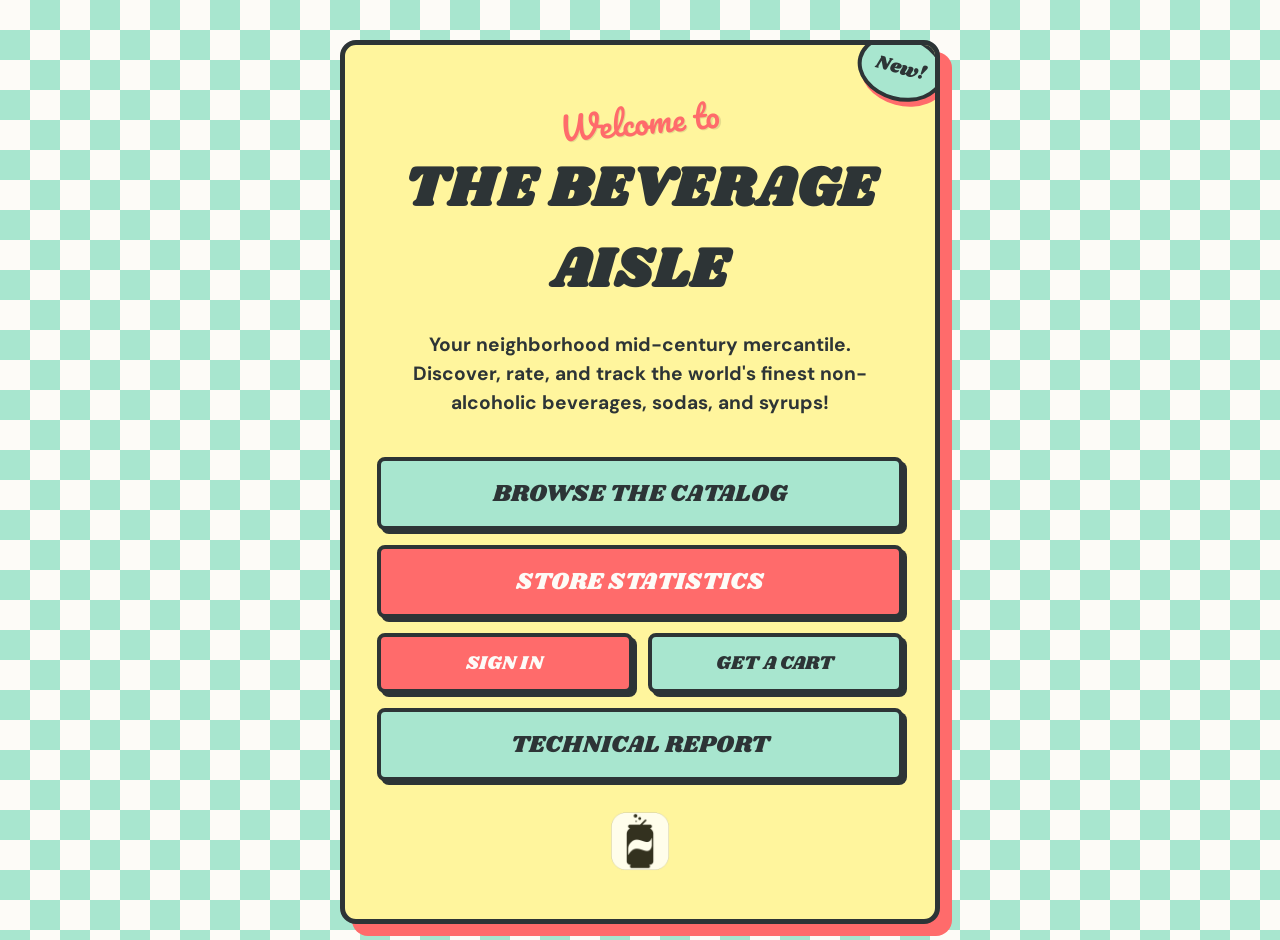
<file: index.html>
<!doctype html>
<html lang="en">
<head>
    <meta charset="UTF-8">
    <meta content="width=device-width, initial-scale=1.0" name="viewport">
    <title>The Beverage Aisle</title>
    <link href="humans.txt" rel="author">
    <link href="./public/css/base.css" rel="stylesheet">
    <link href="./public/css/style.css" rel="stylesheet">
    <link href="./public/images/icon1.png" rel="icon" type="image/x-icon">
</head>

<body class="retro-theme">

<main class="hero-container">
    <div class="retro-badge">New!</div>

    <div class="header-group">
        <div class="script-accent hero-welcome-text">Welcome to</div>
        <h1 class="store-title hero-main-title">The Beverage Aisle</h1>
    </div>

    <p class="hero-description">
        Your neighborhood mid-century mercantile. Discover, rate, and track the world's finest non-alcoholic beverages,
        sodas, and syrups!
    </p>

    <nav class="nav-grid">
        <a class="retro-btn primary-action" href="./public/pages/sodalist.html">Browse the Catalog</a>
        <a class="retro-btn primary-action bg-red" href="./public/pages/stats.html">Store Statistics</a>

        <a class="retro-btn guest-only" href="./public/pages/login.html">Sign In</a>
        <a class="retro-btn guest-only cart-btn" href="./public/pages/register.html">Get a Cart</a>

        <a class="retro-btn auth-only hidden" href="./public/pages/lists.html">My Lists</a>
        <a class="retro-btn auth-only hidden" href="./public/pages/profile.html" id="profileBtn">My Profile</a>
        <a class="retro-btn auth-only hidden" href="./public/pages/admin.html" id="adminBtn">Admin Panel</a>

        <a class="retro-btn primary-action" href="./report.html" target="_blank">Technical Report</a>
    </nav>

    <img alt="Soda Can" src="./public/images/icon1.png" class="hero-icon">
</main>

<script>
    document.addEventListener('DOMContentLoaded', () => {
        const token = localStorage.getItem('auth_token');
        const guestElements = document.querySelectorAll('.guest-only');
        const authElements = document.querySelectorAll('.auth-only');
        const adminBtn = document.getElementById('adminBtn');

        if (token) {
            // User is logged in: Hide guest stuff, show auth stuff
            guestElements.forEach(el => el.classList.add('hidden'));
            authElements.forEach(el => el.classList.remove('hidden'));

            // Check if they are an admin to show the admin panel button
            fetch('/api/users/me', {
                headers: {'Authorization': 'Bearer ' + token}
            })
                .then(res => res.json())
                .then(data => {
                    if (!data.success || data.data.user.role !== 'admin') {
                        adminBtn.classList.add('hidden'); // Hide if not admin
                    } else {
                        // If they ARE an admin, make the admin button span full width to fix grid gaps
                        adminBtn.style.gridColumn = '1 / -1';
                    }
                })
                .catch(() => {
                    // If the token is invalid/expired, quietly log them out
                    localStorage.removeItem('auth_token');
                    window.location.reload();
                });
        }
    });
</script>
</body>
</html>
</file>
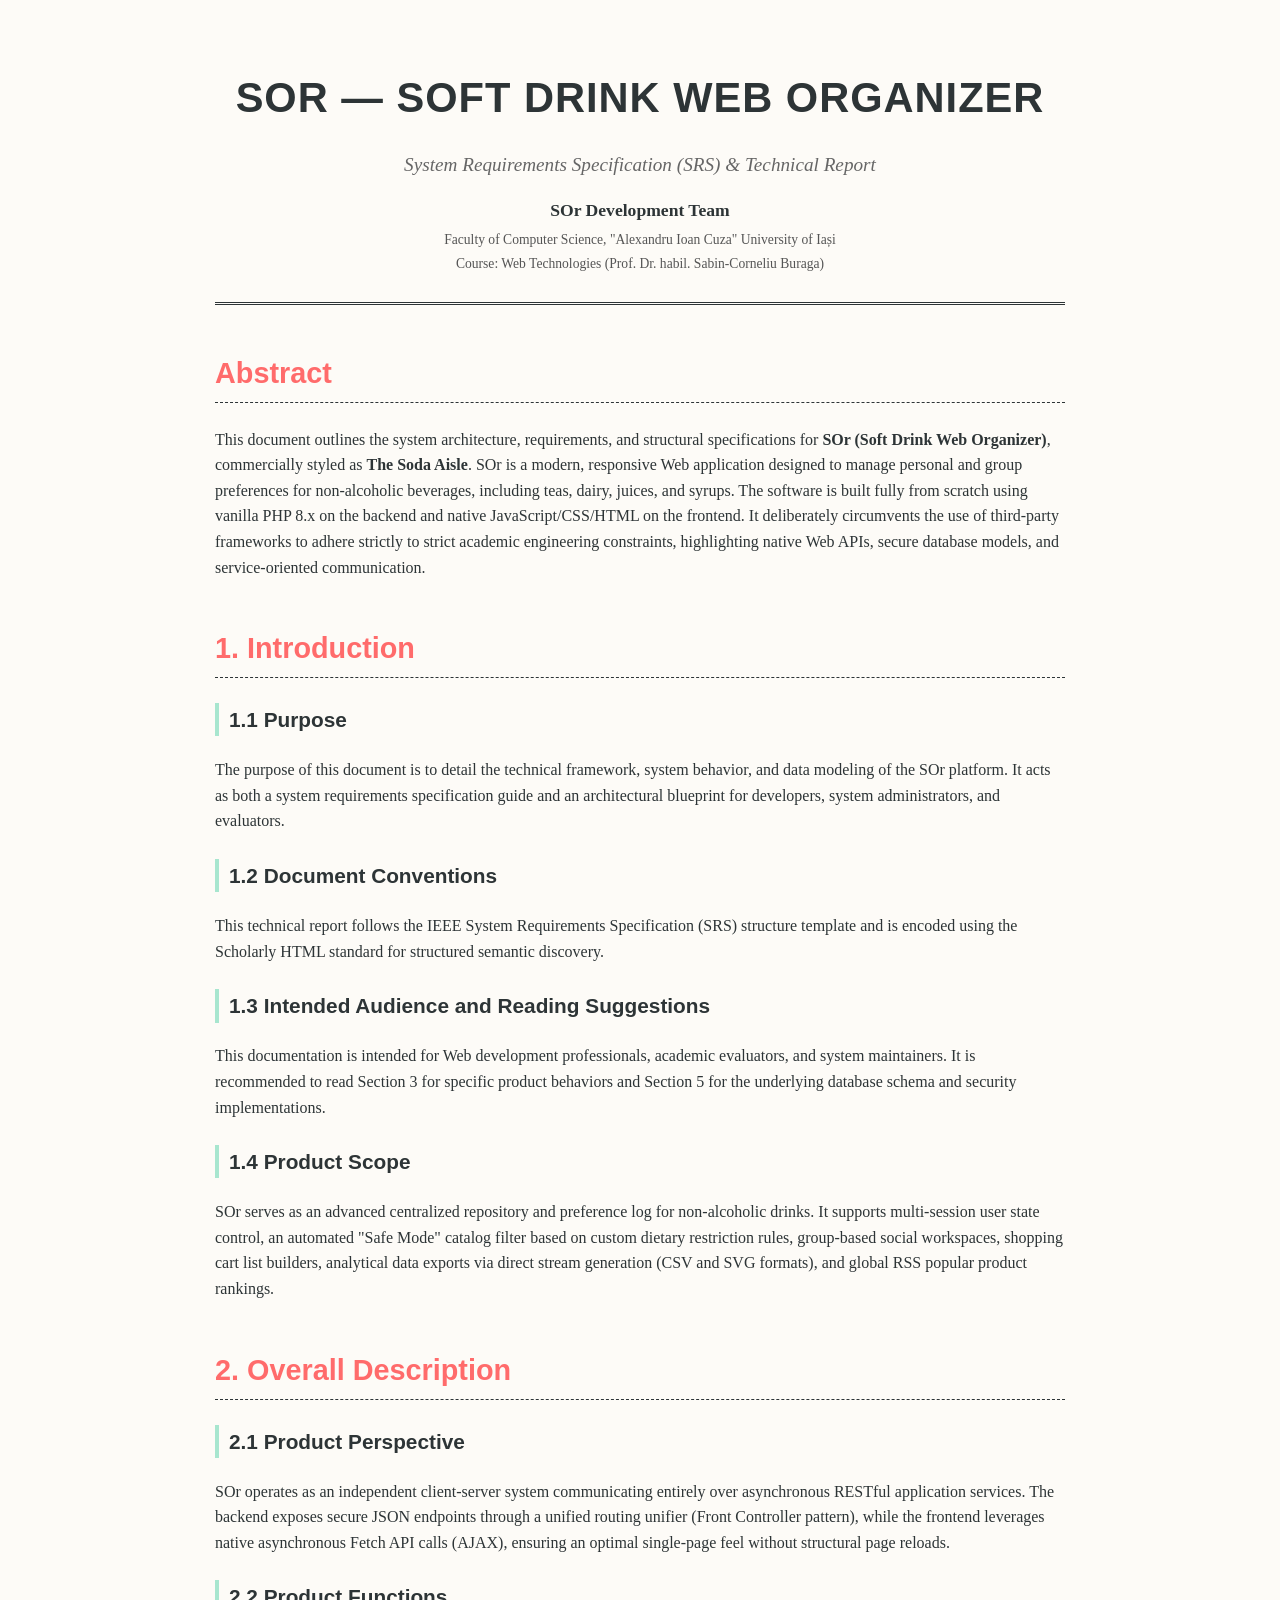
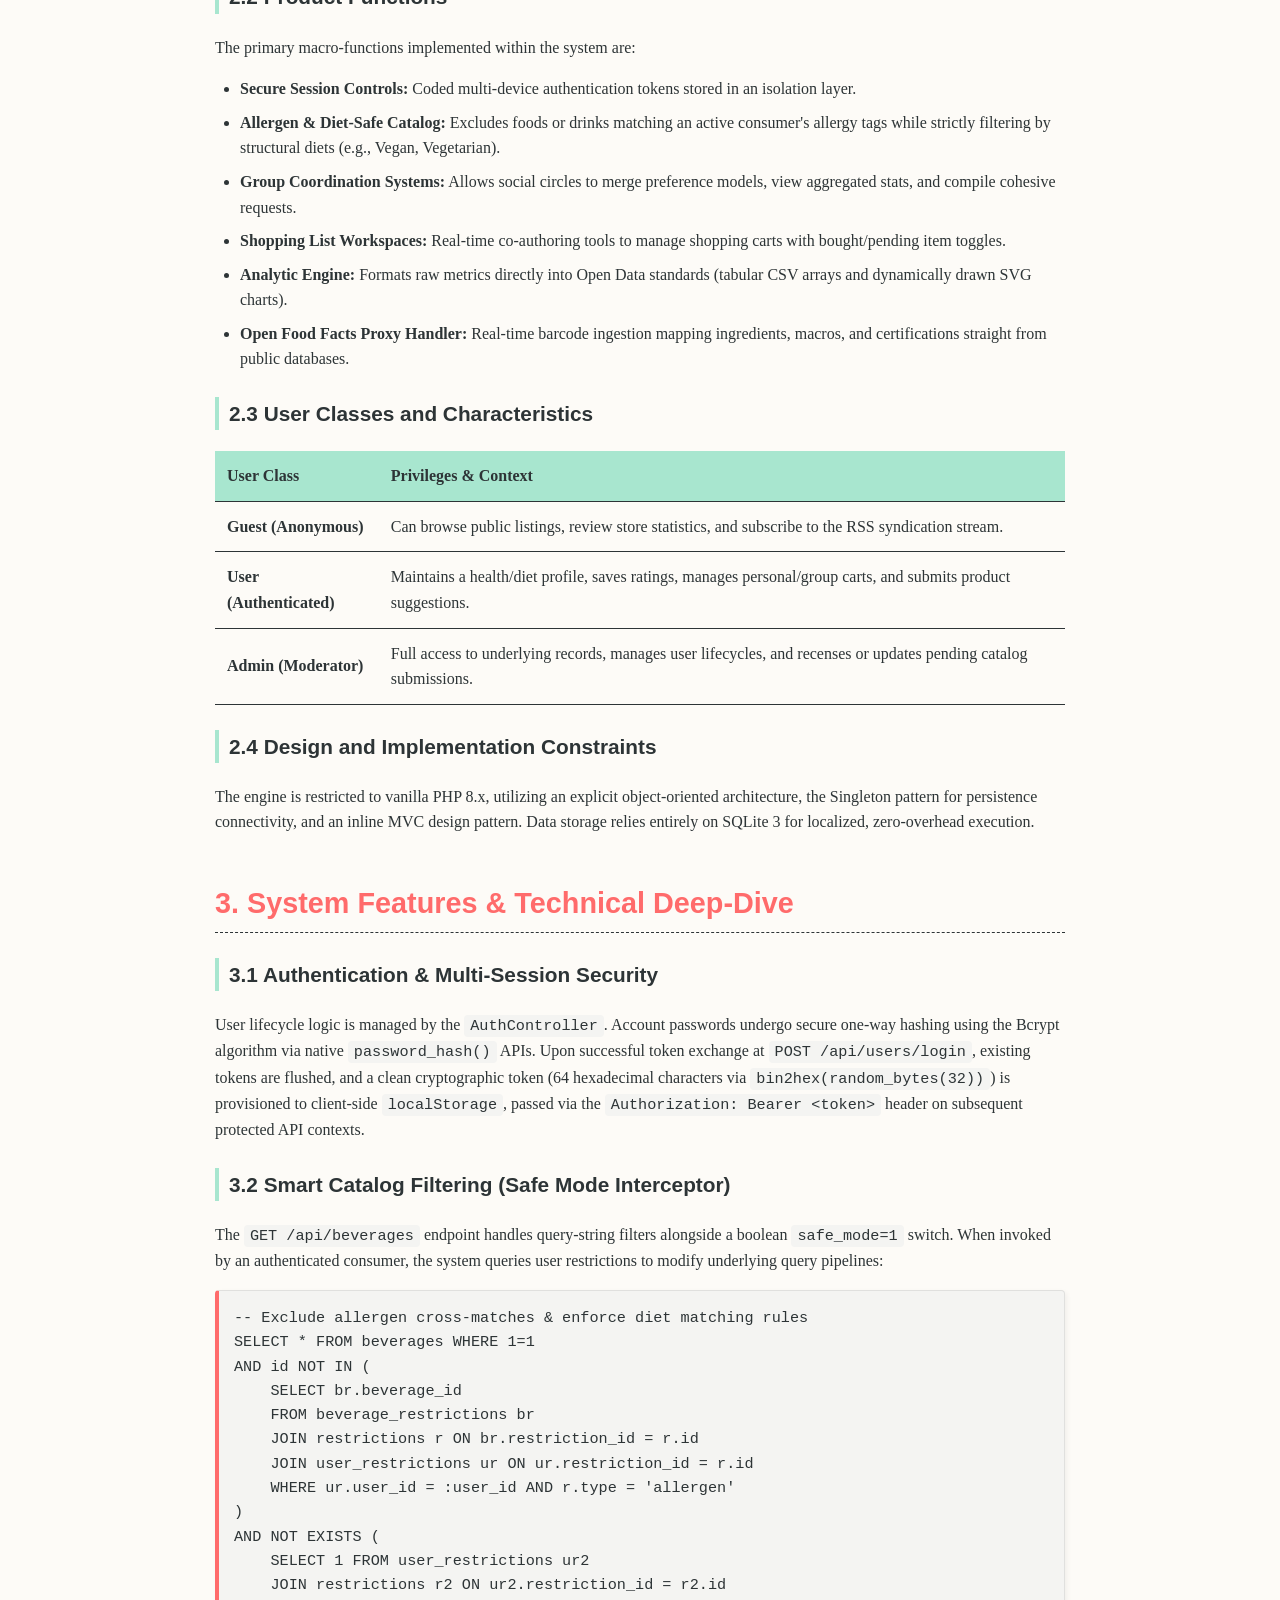
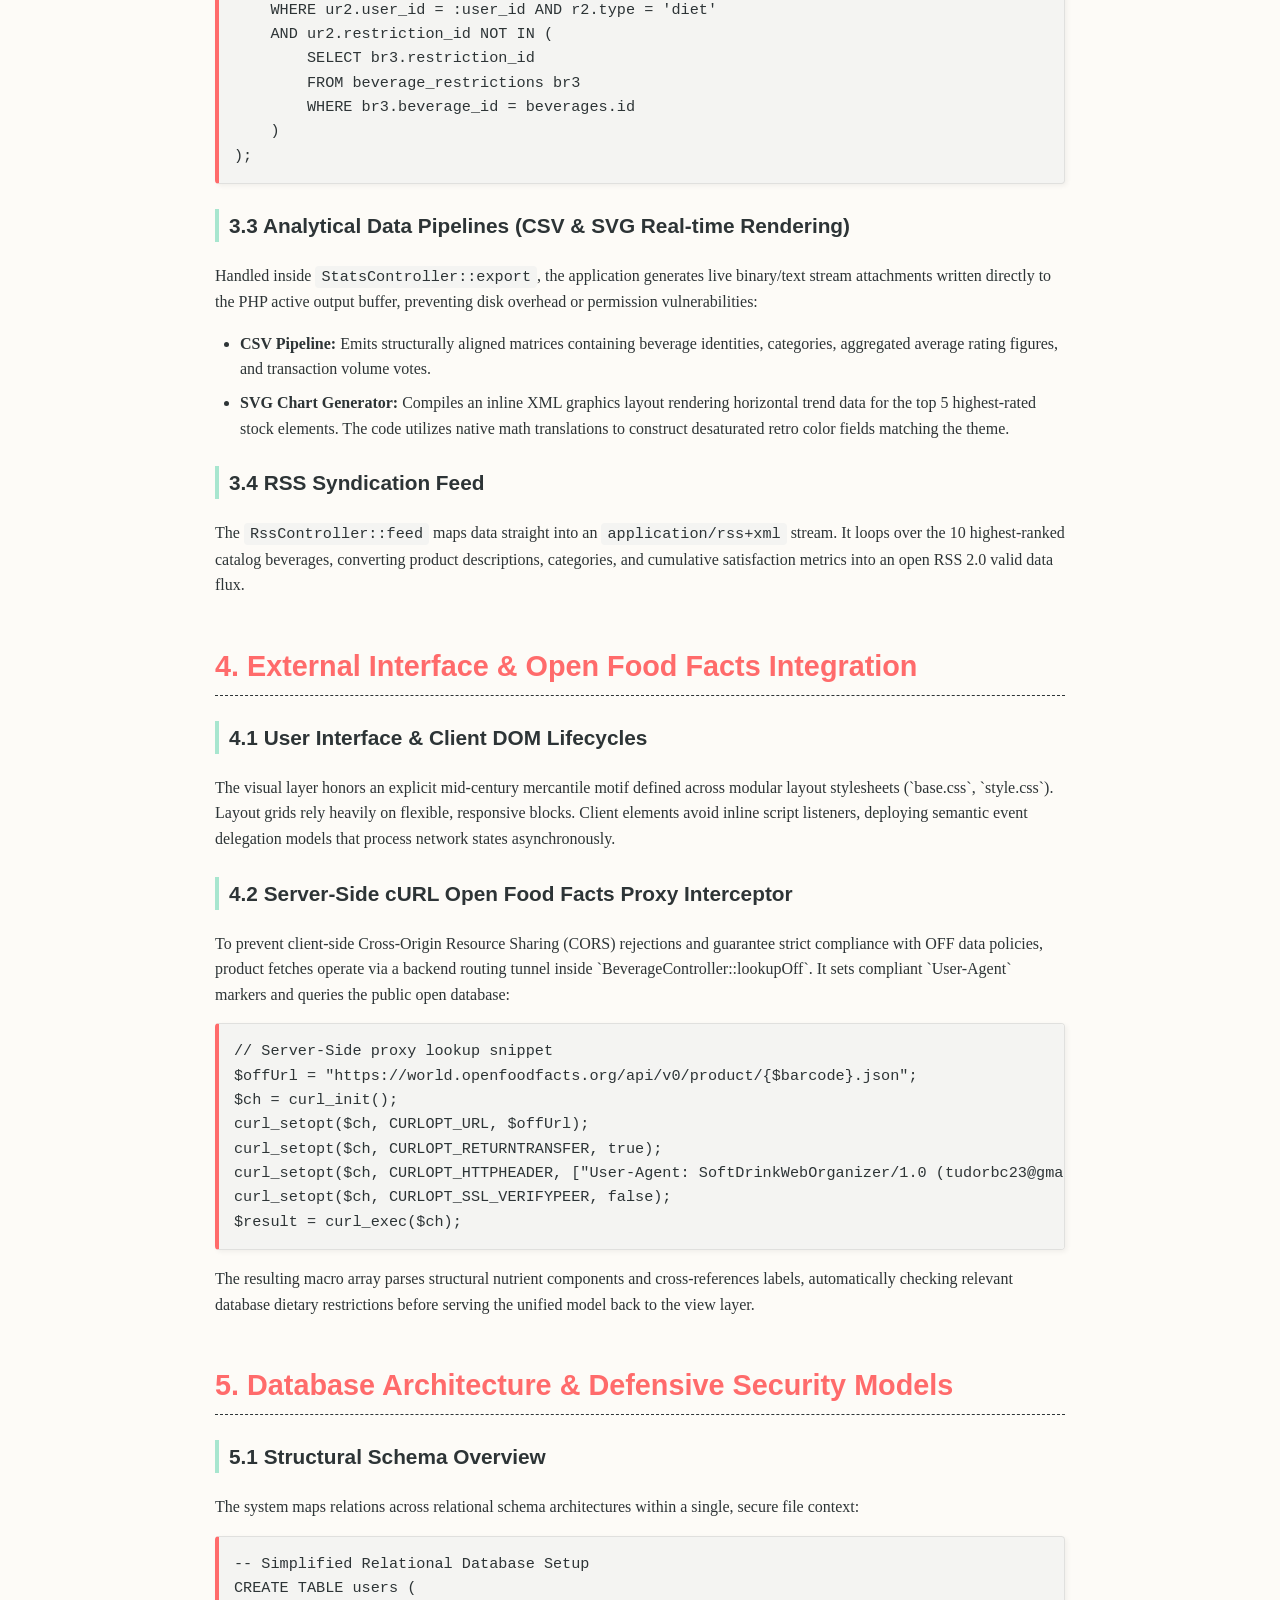
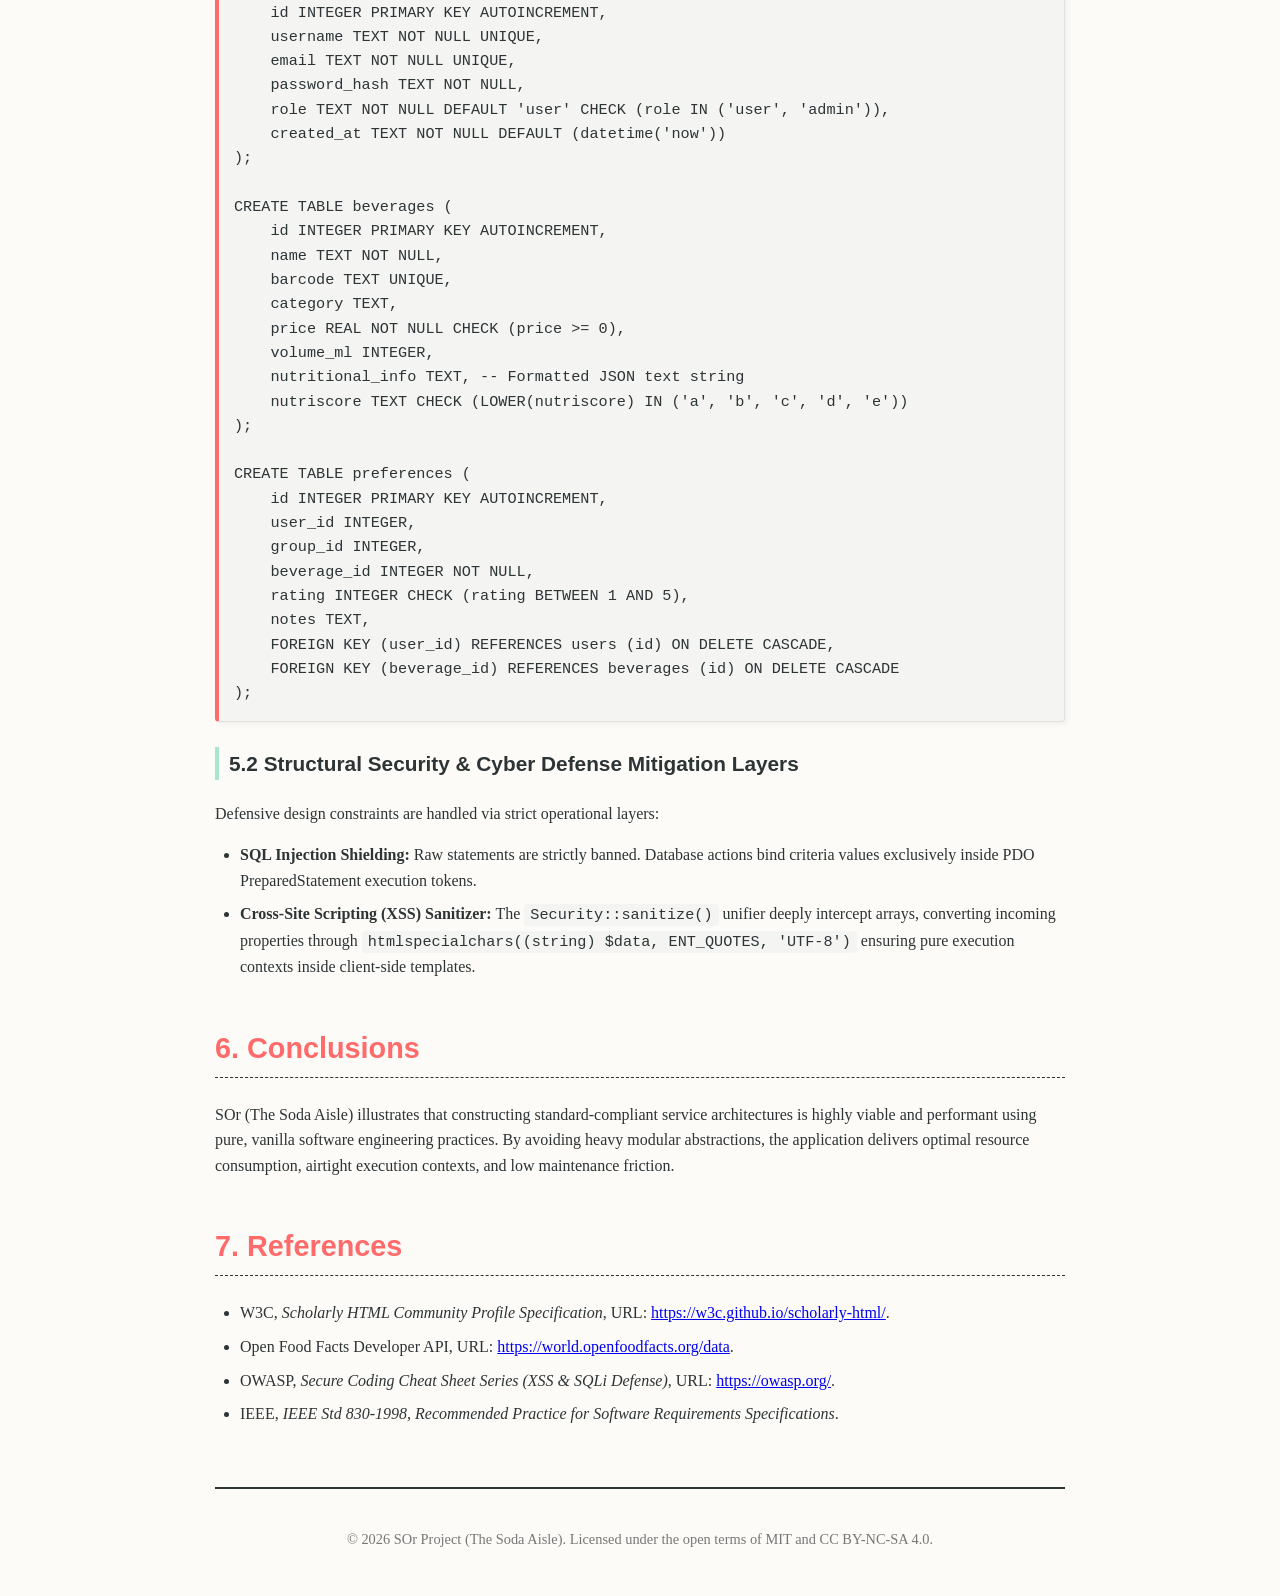
<file: report.html>
<!DOCTYPE html>
<html lang="en">
<head>
    <meta charset="utf-8">
    <meta name="viewport" content="width=device-width, initial-scale=1.0">
    <title>SOr — Scholarly HTML Technical Report</title>
    <style>
        body {
            font-family: 'Georgia', serif;
            line-height: 1.6;
            color: #2d3436;
            max-width: 850px;
            margin: 0 auto;
            padding: 30px 20px;
            background-color: #fdfbf7;
        }

        header {
            text-align: center;
            border-bottom: 3px double #2d3436;
            padding-bottom: 25px;
            margin-bottom: 40px;
        }

        h1 {
            font-size: 2.6rem;
            color: #2d3436;
            margin-bottom: 10px;
            font-family: 'Arial', sans-serif;
            text-transform: uppercase;
            letter-spacing: 1px;
        }

        .subtitle {
            font-size: 1.2rem;
            font-style: italic;
            color: #666;
            margin-bottom: 15px;
        }

        h2 {
            font-size: 1.8rem;
            color: #ff6b6b;
            border-bottom: 1px dashed #2d3436;
            padding-bottom: 6px;
            margin-top: 45px;
            font-family: 'Arial', sans-serif;
        }

        h3 {
            font-size: 1.3rem;
            color: #2d3436;
            margin-top: 25px;
            border-left: 4px solid #a8e6cf;
            padding-left: 10px;
            font-family: 'Arial', sans-serif;
        }

        code, pre {
            font-family: 'Courier New', Courier, monospace;
            background-color: #f4f4f2;
            padding: 2px 6px;
            border-radius: 4px;
            font-size: 0.95rem;
        }

        pre {
            display: block;
            padding: 15px;
            overflow-x: auto;
            border: 1px solid #e0e0de;
            border-left: 4px solid #ff6b6b;
            box-shadow: 2px 2px 5px rgba(0, 0, 0, 0.05);
        }

        footer {
            margin-top: 60px;
            padding-top: 25px;
            border-top: 2px solid #2d3436;
            text-align: center;
            font-size: 0.9rem;
            color: #777;
        }

        .authors {
            font-size: 1.1rem;
            font-weight: bold;
            margin-bottom: 5px;
        }

        .roles {
            font-size: 0.85rem;
            color: #555;
            margin: 2px 0;
        }

        ul, ol {
            padding-left: 25px;
            margin-bottom: 15px;
        }

        li {
            margin-bottom: 8px;
        }

        table {
            width: 100%;
            border-collapse: collapse;
            margin: 20px 0;
        }

        th, td {
            padding: 12px;
            text-align: left;
            border-bottom: 1px solid #2d3436;
        }

        th {
            background-color: #a8e6cf;
            color: #2d3436;
        }
    </style>
</head>
<body itemscope="" itemtype="http://schema.org/WebPage">

<article prefix="sa: http://ns.science.ai/ ux: http://smarter-ux.org/">
    <header>
        <h1 itemprop="name">SOr — Soft Drink Web Organizer</h1>
        <p class="subtitle">System Requirements Specification (SRS) &amp; Technical Report</p>
        <div class="authors">
            <span itemprop="author" itemscope="" itemtype="http://schema.org/Person">
                <strong itemprop="name">SOr Development Team</strong>
            </span>
        </div>
        <p class="roles">Faculty of Computer Science, "Alexandru Ioan Cuza" University of Iași</p>
        <p class="roles">Course: Web Technologies (Prof. Dr. habil. Sabin-Corneliu Buraga)</p>
    </header>

    <section id="abstract" role="doc-abstract">
        <h2>Abstract</h2>
        <p>
            This document outlines the system architecture, requirements, and structural specifications for
            <strong>SOr (Soft Drink Web Organizer)</strong>, commercially styled as <strong>The Soda Aisle</strong>.
            SOr is a modern, responsive Web application designed to manage personal and group preferences for
            non-alcoholic beverages, including teas, dairy, juices, and syrups. The software is built fully
            from scratch using vanilla PHP 8.x on the backend and native JavaScript/CSS/HTML on the frontend.
            It deliberately circumvents the use of third-party frameworks to adhere strictly to strict academic
            engineering constraints, highlighting native Web APIs, secure database models, and service-oriented
            communication.
        </p>
    </section>

    <section id="introduction" role="doc-introduction">
        <h2>1. Introduction</h2>
        <h3>1.1 Purpose</h3>
        <p>
            The purpose of this document is to detail the technical framework, system behavior, and data modeling of
            the SOr platform. It acts as both a system requirements specification guide and an architectural blueprint
            for developers, system administrators, and evaluators.
        </p>
        <h3>1.2 Document Conventions</h3>
        <p>
            This technical report follows the IEEE System Requirements Specification (SRS) structure template and is
            encoded
            using the Scholarly HTML standard for structured semantic discovery.
        </p>
        <h3>1.3 Intended Audience and Reading Suggestions</h3>
        <p>
            This documentation is intended for Web development professionals, academic evaluators, and system
            maintainers.
            It is recommended to read Section 3 for specific product behaviors and Section 5 for the underlying database
            schema and security implementations.
        </p>
        <h3>1.4 Product Scope</h3>
        <p>
            SOr serves as an advanced centralized repository and preference log for non-alcoholic drinks. It supports
            multi-session
            user state control, an automated "Safe Mode" catalog filter based on custom dietary restriction rules,
            group-based social workspaces,
            shopping cart list builders, analytical data exports via direct stream generation (CSV and SVG formats), and
            global RSS
            popular product rankings.
        </p>
    </section>

    <section id="overall-description">
        <h2>2. Overall Description</h2>
        <h3>2.1 Product Perspective</h3>
        <p>
            SOr operates as an independent client-server system communicating entirely over asynchronous RESTful
            application services.
            The backend exposes secure JSON endpoints through a unified routing unifier (Front Controller pattern),
            while the frontend
            leverages native asynchronous Fetch API calls (AJAX), ensuring an optimal single-page feel without
            structural page reloads.
        </p>
        <h3>2.2 Product Functions</h3>
        <p>The primary macro-functions implemented within the system are:</p>
        <ul>
            <li><strong>Secure Session Controls:</strong> Coded multi-device authentication tokens stored in an
                isolation layer.
            </li>
            <li><strong>Allergen &amp; Diet-Safe Catalog:</strong> Excludes foods or drinks matching an active
                consumer's allergy tags while strictly filtering by structural diets (e.g., Vegan, Vegetarian).
            </li>
            <li><strong>Group Coordination Systems:</strong> Allows social circles to merge preference models, view
                aggregated stats, and compile cohesive requests.
            </li>
            <li><strong>Shopping List Workspaces:</strong> Real-time co-authoring tools to manage shopping carts with
                bought/pending item toggles.
            </li>
            <li><strong>Analytic Engine:</strong> Formats raw metrics directly into Open Data standards (tabular CSV
                arrays and dynamically drawn SVG charts).
            </li>
            <li><strong>Open Food Facts Proxy Handler:</strong> Real-time barcode ingestion mapping ingredients, macros,
                and certifications straight from public databases.
            </li>
        </ul>
        <h3>2.3 User Classes and Characteristics</h3>
        <table>
            <thead>
            <tr>
                <th>User Class</th>
                <th>Privileges &amp; Context</th>
            </tr>
            </thead>
            <tbody>
            <tr>
                <td><strong>Guest (Anonymous)</strong></td>
                <td>Can browse public listings, review store statistics, and subscribe to the RSS syndication stream.
                </td>
            </tr>
            <tr>
                <td><strong>User (Authenticated)</strong></td>
                <td>Maintains a health/diet profile, saves ratings, manages personal/group carts, and submits product
                    suggestions.
                </td>
            </tr>
            <tr>
                <td><strong>Admin (Moderator)</strong></td>
                <td>Full access to underlying records, manages user lifecycles, and recenses or updates pending catalog
                    submissions.
                </td>
            </tr>
            </tbody>
        </table>
        <h3>2.4 Design and Implementation Constraints</h3>
        <p>
            The engine is restricted to vanilla PHP 8.x, utilizing an explicit object-oriented architecture, the
            Singleton pattern
            for persistence connectivity, and an inline MVC design pattern. Data storage relies entirely on SQLite 3 for
            localized, zero-overhead execution.
        </p>
    </section>

    <section id="system-features">
        <h2>3. System Features &amp; Technical Deep-Dive</h2>

        <h3>3.1 Authentication &amp; Multi-Session Security</h3>
        <p>
            User lifecycle logic is managed by the <code>AuthController</code>. Account passwords undergo secure one-way
            hashing using the Bcrypt algorithm via native <code>password_hash()</code> APIs. Upon successful token
            exchange at <code>POST /api/users/login</code>, existing tokens are flushed, and a clean cryptographic token
            (64 hexadecimal characters via <code>bin2hex(random_bytes(32))</code>) is provisioned to client-side <code>localStorage</code>,
            passed via the <code>Authorization: Bearer &lt;token&gt;</code> header on subsequent protected API contexts.
        </p>

        <h3>3.2 Smart Catalog Filtering (Safe Mode Interceptor)</h3>
        <p>
            The <code>GET /api/beverages</code> endpoint handles query-string filters alongside a boolean <code>safe_mode=1</code>
            switch. When invoked by an authenticated consumer, the system queries user restrictions to modify underlying
            query pipelines:
        </p>
        <pre>
-- Exclude allergen cross-matches & enforce diet matching rules
SELECT * FROM beverages WHERE 1=1
AND id NOT IN (
    SELECT br.beverage_id
    FROM beverage_restrictions br
    JOIN restrictions r ON br.restriction_id = r.id
    JOIN user_restrictions ur ON ur.restriction_id = r.id
    WHERE ur.user_id = :user_id AND r.type = 'allergen'
)
AND NOT EXISTS (
    SELECT 1 FROM user_restrictions ur2
    JOIN restrictions r2 ON ur2.restriction_id = r2.id
    WHERE ur2.user_id = :user_id AND r2.type = 'diet'
    AND ur2.restriction_id NOT IN (
        SELECT br3.restriction_id
        FROM beverage_restrictions br3
        WHERE br3.beverage_id = beverages.id
    )
);</pre>

        <h3>3.3 Analytical Data Pipelines (CSV &amp; SVG Real-time Rendering)</h3>
        <p>
            Handled inside <code>StatsController::export</code>, the application generates live binary/text stream
            attachments written directly to the PHP active output buffer, preventing disk overhead or permission
            vulnerabilities:
        </p>
        <ul>
            <li><strong>CSV Pipeline:</strong> Emits structurally aligned matrices containing beverage identities,
                categories, aggregated average rating figures, and transaction volume votes.
            </li>
            <li><strong>SVG Chart Generator:</strong> Compiles an inline XML graphics layout rendering horizontal trend
                data for the top 5 highest-rated stock elements. The code utilizes native math translations to construct
                desaturated retro color fields matching the theme.
            </li>
        </ul>

        <h3>3.4 RSS Syndication Feed</h3>
        <p>
            The <code>RssController::feed</code> maps data straight into an <code>application/rss+xml</code> stream. It
            loops over the 10 highest-ranked catalog beverages, converting product descriptions, categories, and
            cumulative satisfaction metrics into an open RSS 2.0 valid data flux.
        </p>
    </section>

    <section id="external-interfaces">
        <h2>4. External Interface &amp; Open Food Facts Integration</h2>
        <h3>4.1 User Interface &amp; Client DOM Lifecycles</h3>
        <p>
            The visual layer honors an explicit mid-century mercantile motif defined across modular layout stylesheets
            (`base.css`, `style.css`). Layout grids rely heavily on flexible, responsive blocks. Client elements avoid
            inline script listeners, deploying semantic event delegation models that process network states
            asynchronously.
        </p>
        <h3>4.2 Server-Side cURL Open Food Facts Proxy Interceptor</h3>
        <p>
            To prevent client-side Cross-Origin Resource Sharing (CORS) rejections and guarantee strict compliance with
            OFF data policies, product fetches operate via a backend routing tunnel inside
            `BeverageController::lookupOff`. It sets compliant `User-Agent` markers and queries the public open
            database:
        </p>
        <pre>
// Server-Side proxy lookup snippet
$offUrl = "https://world.openfoodfacts.org/api/v0/product/{$barcode}.json";
$ch = curl_init();
curl_setopt($ch, CURLOPT_URL, $offUrl);
curl_setopt($ch, CURLOPT_RETURNTRANSFER, true);
curl_setopt($ch, CURLOPT_HTTPHEADER, ["User-Agent: SoftDrinkWebOrganizer/1.0 (tudorbc23@gmail.com)"]);
curl_setopt($ch, CURLOPT_SSL_VERIFYPEER, false);
$result = curl_exec($ch);</pre>
        <p>
            The resulting macro array parses structural nutrient components and cross-references labels, automatically
            checking relevant database dietary restrictions before serving the unified model back to the view layer.
        </p>
    </section>

    <section id="architecture">
        <h2>5. Database Architecture &amp; Defensive Security Models</h2>
        <h3>5.1 Structural Schema Overview</h3>
        <p>The system maps relations across relational schema architectures within a single, secure file context:</p>
        <pre>
-- Simplified Relational Database Setup
CREATE TABLE users (
    id INTEGER PRIMARY KEY AUTOINCREMENT,
    username TEXT NOT NULL UNIQUE,
    email TEXT NOT NULL UNIQUE,
    password_hash TEXT NOT NULL,
    role TEXT NOT NULL DEFAULT 'user' CHECK (role IN ('user', 'admin')),
    created_at TEXT NOT NULL DEFAULT (datetime('now'))
);

CREATE TABLE beverages (
    id INTEGER PRIMARY KEY AUTOINCREMENT,
    name TEXT NOT NULL,
    barcode TEXT UNIQUE,
    category TEXT,
    price REAL NOT NULL CHECK (price >= 0),
    volume_ml INTEGER,
    nutritional_info TEXT, -- Formatted JSON text string
    nutriscore TEXT CHECK (LOWER(nutriscore) IN ('a', 'b', 'c', 'd', 'e'))
);

CREATE TABLE preferences (
    id INTEGER PRIMARY KEY AUTOINCREMENT,
    user_id INTEGER,
    group_id INTEGER,
    beverage_id INTEGER NOT NULL,
    rating INTEGER CHECK (rating BETWEEN 1 AND 5),
    notes TEXT,
    FOREIGN KEY (user_id) REFERENCES users (id) ON DELETE CASCADE,
    FOREIGN KEY (beverage_id) REFERENCES beverages (id) ON DELETE CASCADE
);</pre>

        <h3>5.2 Structural Security &amp; Cyber Defense Mitigation Layers</h3>
        <p>Defensive design constraints are handled via strict operational layers:</p>
        <ul>
            <li><strong>SQL Injection Shielding:</strong> Raw statements are strictly banned. Database actions bind
                criteria values exclusively inside PDO PreparedStatement execution tokens.
            </li>
            <li><strong>Cross-Site Scripting (XSS) Sanitizer:</strong> The <code>Security::sanitize()</code> unifier
                deeply intercept arrays, converting incoming properties through <code>htmlspecialchars((string) $data,
                    ENT_QUOTES, 'UTF-8')</code> ensuring pure execution contexts inside client-side templates.
            </li>
        </ul>
    </section>

    <section id="conclusions">
        <h2>6. Conclusions</h2>
        <p>
            SOr (The Soda Aisle) illustrates that constructing standard-compliant service architectures is highly viable
            and performant
            using pure, vanilla software engineering practices. By avoiding heavy modular abstractions, the application
            delivers optimal
            resource consumption, airtight execution contexts, and low maintenance friction.
        </p>
    </section>

    <section id="references" role="doc-bibliography">
        <h2>7. References</h2>
        <ul>
            <li id="ref-scholarly">W3C, <em>Scholarly HTML Community Profile Specification</em>, URL: <a
                    href="https://w3c.github.io/scholarly-html/">https://w3c.github.io/scholarly-html/</a>.
            </li>
            <li id="ref-off">Open Food Facts Developer API, URL: <a href="https://world.openfoodfacts.org/data">https://world.openfoodfacts.org/data</a>.
            </li>
            <li id="ref-owasp">OWASP, <em>Secure Coding Cheat Sheet Series (XSS &amp; SQLi Defense)</em>, URL: <a
                    href="https://owasp.org/">https://owasp.org/</a>.
            </li>
            <li id="ref-ieee">IEEE, <em>IEEE Std 830-1998, Recommended Practice for Software Requirements
                Specifications</em>.
            </li>
        </ul>
    </section>
</article>

<footer>
    <p>© 2026 SOr Project (The Soda Aisle). Licensed under the open terms of MIT and CC BY-NC-SA 4.0.</p>
</footer>

</body>
</html>
</file>
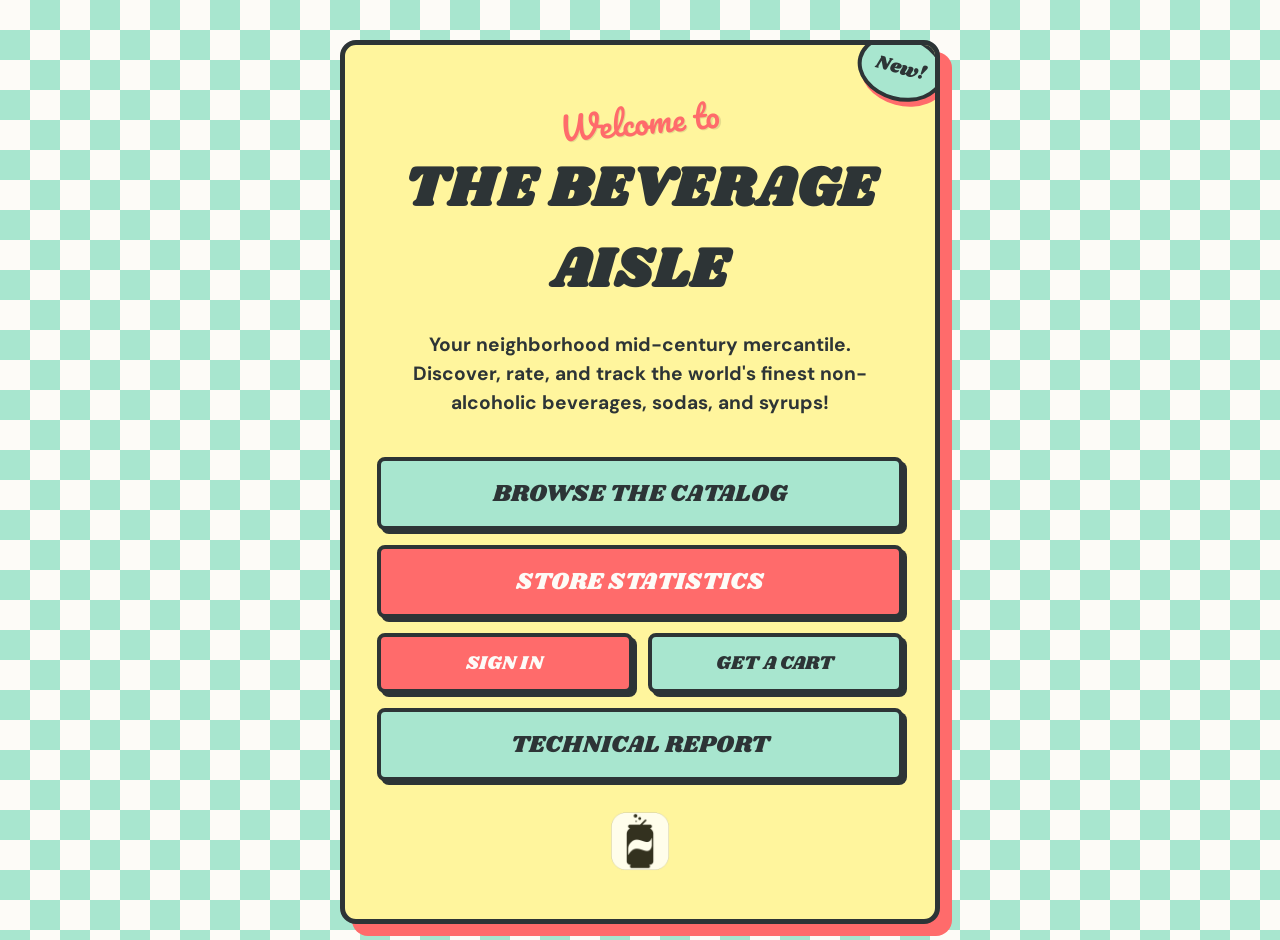
<file: public/pages/admin.html>
<!doctype html>
<html lang="en">

<head>
    <meta charset="UTF-8">
    <meta content="width=device-width, initial-scale=1.0" name="viewport">
    <title>Admin Dashboard</title>
    <link href="../css/base.css" rel="stylesheet">
    <link href="../css/admin.css" rel="stylesheet">
    <link href="../images/icon1.png" rel="icon" type="image/x-icon">
</head>

<body class="retro-theme">

    <nav class="retro-nav">
        <div class="nav-brand">
            <a href="../../index.html">The Soda Aisle</a>
        </div>
        <div class="nav-links" id="navLinks">
            <a href="sodalist.html">Catalog</a>
            <a href="stats.html">Store Stats</a>

            <a href="lists.html" class="nav-auth-only hidden">My Lists</a>
            <a href="groups.html" class="nav-auth-only hidden">My Groups</a>

            <a href="login.html" class="nav-guest-only">Sign In</a>
            <a href="register.html" class="nav-btn nav-guest-only cart-btn">Get a Cart</a>

            <a href="profile.html" class="nav-btn nav-auth-only hidden profile-nav-btn" id="profileBtn">My Profile</a>
            <a href="admin.html" class="nav-auth-only hidden" id="navAdminBtn">Admin Panel</a>
            <button class="nav-btn nav-auth-only hidden" id="navLogoutBtn">Log Out</button>
        </div>
    </nav>

    <script src="../js/nav.js"></script>

    <h1 class="admin-heading">Admin Dashboard</h1>

    <div id="admin-content" class="admin-content-hidden">
        <div class="admin-container">
            <div class="admin-section">
                <div class="admin-section-header">
                    <h2>Pending Approvals</h2>
                    <button class="retro-btn small-btn" id="refreshSubmissionsBtn">Refresh</button>
                </div>
                <div class="retro-list-container" id="submissions-container">
                    <p class="empty-state">Loading submissions...</p>
                </div>
            </div>
            <div class="admin-section">
                <div class="admin-section-header">
                    <h2>Manage Users</h2>
                    <button class="retro-btn small-btn" id="refreshUsersBtn">Refresh</button>
                </div>
                <div class="retro-list-container" id="users-container">
                    <p class="empty-state">Loading users...</p>
                </div>
            </div>
            <div class="admin-section">
                <div class="admin-section-header">
                    <h2>Manage Beverages</h2>
                    <button class="retro-btn small-btn" id="refreshBeveragesBtn">Refresh</button>
                </div>
                <div class="retro-list-container" id="beverages-container">
                    <p class="empty-state">Loading beverages...</p>
                </div>
            </div>
        </div>
    </div>

    <script src="../js/admin.js"></script>
</body>

</html>
</file>
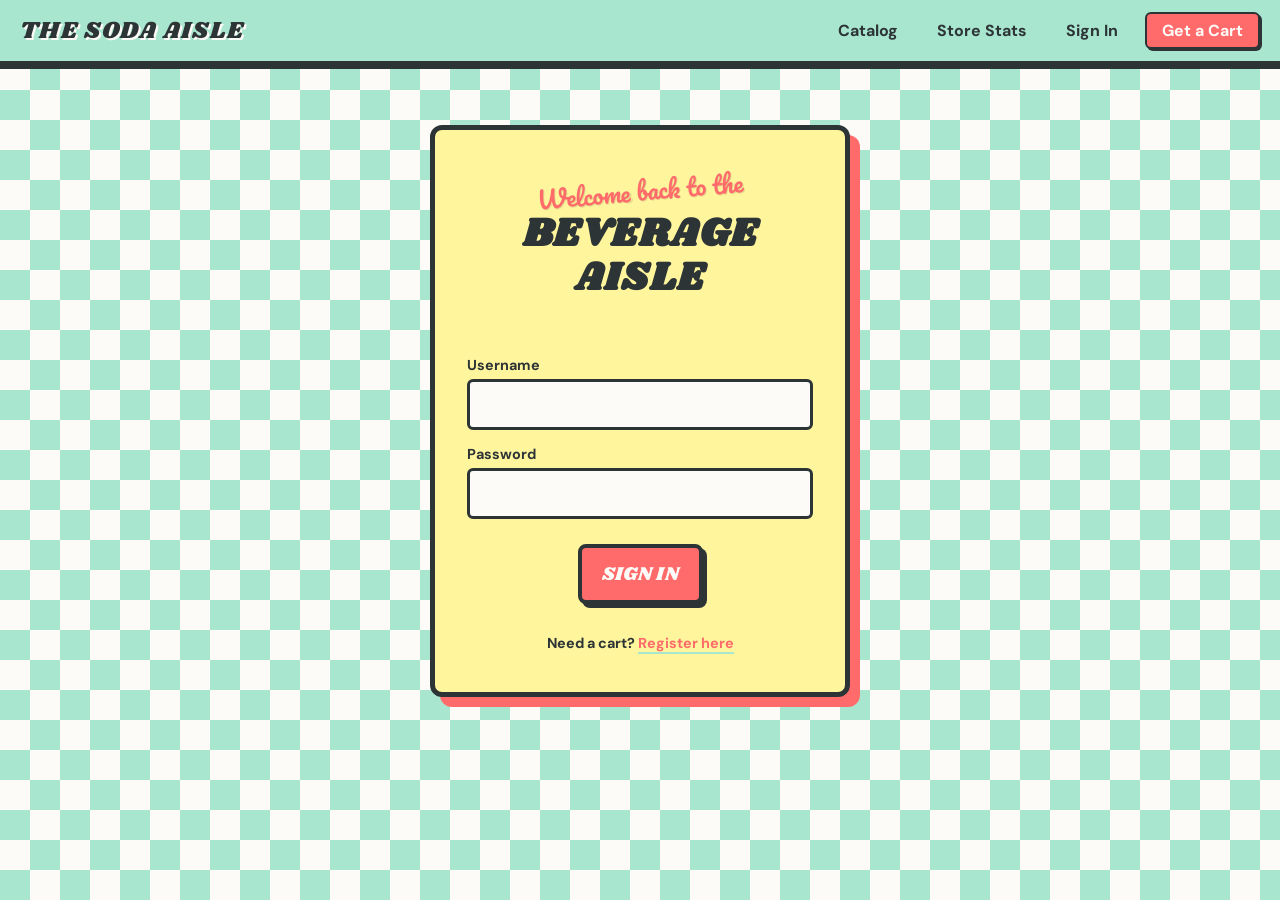
<file: public/pages/edit-beverage.html>
<!doctype html>
<html lang="en">

<head>
    <meta charset="UTF-8">
    <meta content="width=device-width, initial-scale=1.0" name="viewport">
    <title>Manage Beverage</title>
    <link href="../css/base.css" rel="stylesheet">
    <link href="../css/admin.css" rel="stylesheet">
    <link href="../css/edit-beverage.css" rel="stylesheet">
    <link href="../images/icon1.png" rel="icon" type="image/x-icon">
</head>

<body class="retro-theme">
<h1 class="admin-heading" id="pageTitle">Add New Beverage</h1>

<div class="admin-container">
    <div class="admin-section">

        <div class="form-group off-fetcher-group">
            <label for="bevBarcode">Fetch from Open Food Facts (Barcode / EAN)</label>
            <div class="off-input-wrapper">
                <input id="bevBarcode" placeholder="e.g., 5449000000996" type="text">
                <button class="retro-btn small-btn" id="fetchOffBtn" type="button">Fetch</button>
            </div>
            <small class="off-status-text" id="offStatus"></small>
        </div>

        <form id="beverageForm">
            <input id="originalBeverageId" type="hidden" value="">
            <input id="submissionId" type="hidden" value="">

            <h2 class="form-section-header">Basic Info</h2>

            <div class="form-group">
                <label for="bevName">Name</label>
                <input id="bevName" required type="text">
            </div>
            <div class="form-group">
                <label for="bevCategory">Category</label>
                <input id="bevCategory" required type="text">
            </div>
            <div class="form-group">
                <label for="bevPrice">Price (RON)</label>
                <input id="bevPrice" required step="0.01" type="number">
            </div>
            <div class="form-group">
                <label for="bevVolume">Volume (ml)</label>
                <input id="bevVolume" type="number">
            </div>
            <div class="form-group">
                <label for="bevPackaging">Packaging (e.g., Can, Glass)</label>
                <input id="bevPackaging" type="text">
            </div>
            <div class="form-group">
                <label for="bevImage">Image URL</label>
                <input id="bevImage" type="text">
            </div>

            <div class="image-preview-container" id="imagePreviewContainer">
                <div class="image-placeholder" id="imagePlaceholder">
                    <span class="placeholder-text">🫙 No images left in stock!</span>
                </div>
                <img alt="Beverage Preview" class="hidden" id="image-preview"
                     src="[data-uri]">
            </div>

            <h2 class="form-section-header">Nutrition & Details</h2>

            <div class="form-group">
                <label for="bevDescription">Description</label>
                <textarea id="bevDescription" rows="3"></textarea>
            </div>
            <div class="form-group">
                <label for="bevIngredients">Ingredients</label>
                <textarea id="bevIngredients" rows="3"></textarea>
            </div>
            <div class="form-group">
                <label>Nutritional Info (per 100g/ml)</label>
                <div class="nutrition-grid">
                    <div class="form-group"><label for="nutriKcal">Kcal</label><input id="nutriKcal" type="number" step="0.01" min="0"></div>
                    <div class="form-group"><label for="nutriFat">Fat (g)</label><input id="nutriFat" type="number" step="0.01" min="0"></div>
                    <div class="form-group"><label for="nutriSatFat">Sat. Fat (g)</label><input id="nutriSatFat" type="number" step="0.01" min="0"></div>
                    <div class="form-group"><label for="nutriCarbs">Carbs (g)</label><input id="nutriCarbs" type="number" step="0.01" min="0"></div>
                    <div class="form-group"><label for="nutriSugars">Sugars (g)</label><input id="nutriSugars" type="number" step="0.01" min="0"></div>
                    <div class="form-group"><label for="nutriProtein">Protein (g)</label><input id="nutriProtein" type="number" step="0.01" min="0"></div>
                    <div class="form-group"><label for="nutriSalt">Salt (g)</label><input id="nutriSalt" type="number" step="0.01" min="0"></div>
                </div>
            </div>
            <div class="form-group">
                <label for="bevNutriscore">Nutri-Score</label>
                <select id="bevNutriscore">
                    <option value="">-- Unknown --</option>
                    <option value="a">A - Very Good</option>
                    <option value="b">B - Good</option>
                    <option value="c">C - Moderate</option>
                    <option value="d">D - Poor</option>
                    <option value="e">E - Very Poor</option>
                </select>
            </div>

            <h2 class="form-section-header">Dietary Tags & Allergens</h2>
            <div id="restrictionsContainer" class="checkbox-group"
                 style="display: flex; flex-wrap: wrap; gap: 15px; margin-bottom: 20px;">
                <p class="empty-state">Loading restrictions...</p>
            </div>

            <h2 class="form-section-header">Sourcing & Availability</h2>

            <div class="form-group">
                <label for="bevCountries">Countries</label>
                <input id="bevCountries" placeholder="e.g., Romania, France" type="text">
            </div>
            <div class="form-group">
                <label for="bevSeason">Season Availability</label>
                <input id="bevSeason" placeholder="e.g., Summer, Winter, All year" type="text">
            </div>
            <div class="form-group">
                <label for="bevRegion">Geographic Region</label>
                <input id="bevRegion" placeholder="e.g., Eastern Europe, Asia" type="text">
            </div>
            <div class="form-group">
                <label for="bevVenue">Specific Venue (if applicable)</label>
                <input id="bevVenue" placeholder="e.g., Joe's Diner, Lidl" type="text">
            </div>

            <div class="form-group checkbox-group">
                <label for="bevPerishable">Is Perishable?</label>
                <input id="bevPerishable" type="checkbox" value="1">
            </div>

            <div class="form-group">
                <label for="bevValidityDays">Validity (Days) - If Perishable</label>
                <input id="bevValidityDays" placeholder="e.g., 5" type="number">
            </div>

            <div class="action-buttons-container" id="actionButtons">
            </div>
        </form>
    </div>
</div>

<script src="../js/edit-beverage.js"></script>
</body>

</html>
</file>
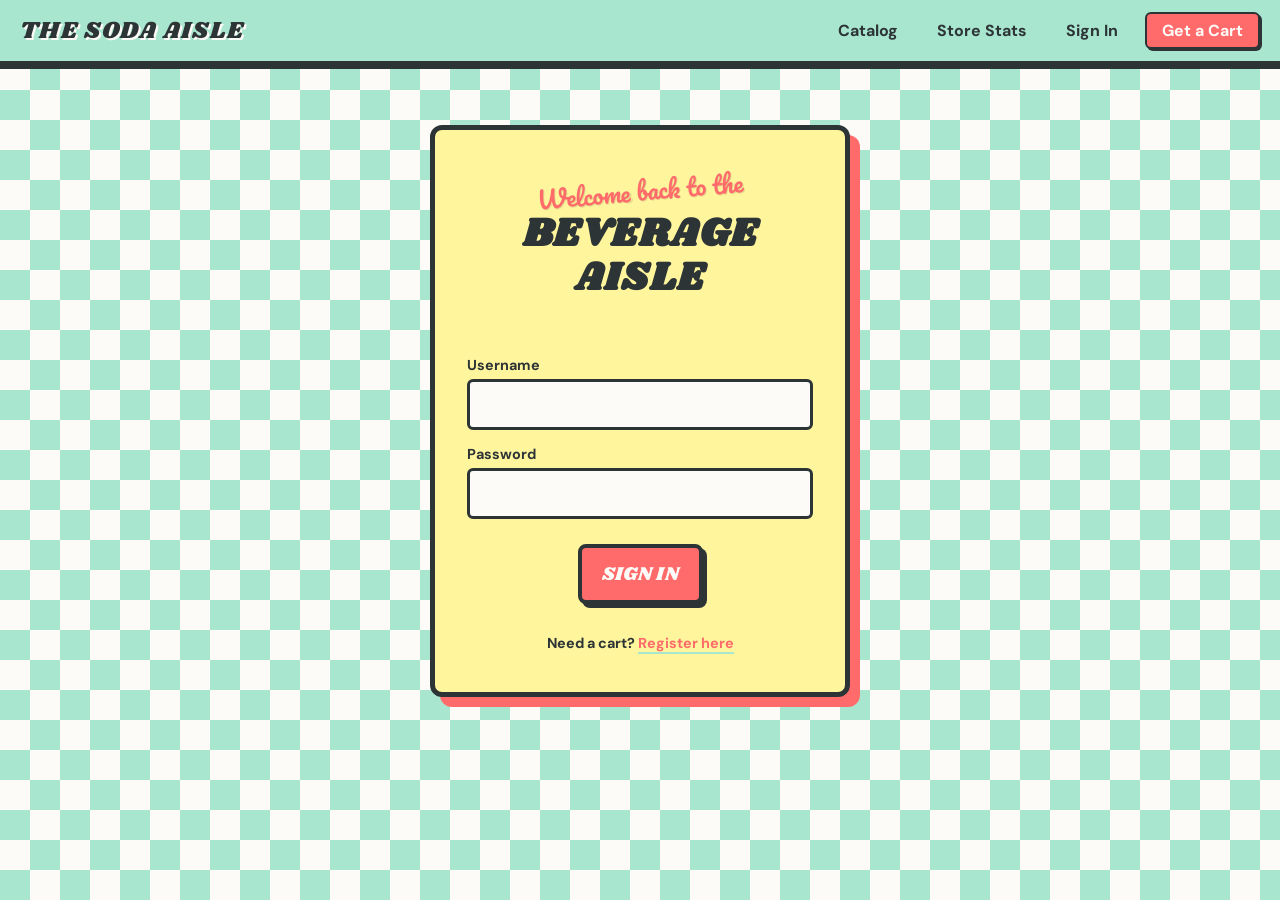
<file: public/pages/edit_beverage.html>
<!doctype html>
<html lang="en">
<head>
    <meta charset="UTF-8">
    <meta content="width=device-width, initial-scale=1.0" name="viewport">
    <title>Manage Beverage</title>
    <link href="../css/base.css" rel="stylesheet">
    <link href="../css/admin.css" rel="stylesheet">
</head>
<body class="retro-theme">
<h1 class="admin-heading" id="pageTitle">Add New Beverage</h1>

<div class="admin-container">
    <div class="admin-section">

        <div class="form-group"
             style="background: var(--mint); padding: 15px; border-radius: 8px; border: 3px solid var(--dark-text); margin-bottom: 20px;">
            <label for="bevBarcode">Fetch from Open Food Facts (Barcode / EAN)</label>
            <div style="display: flex; gap: 10px;">
                <input id="bevBarcode" placeholder="e.g., 5449000000996" style="flex: 1;" type="text"/>
                <button class="retro-btn small-btn" id="fetchOffBtn" type="button">Fetch</button>
            </div>
            <small id="offStatus" style="display: block; margin-top: 5px; font-weight: bold;"></small>
        </div>

        <form id="beverageForm">
            <input id="originalBeverageId" type="hidden" value="">
            <input id="submissionId" type="hidden" value="">

            <div class="form-group">
                <label for="bevName">Name</label>
                <input id="bevName" required type="text"/>
            </div>
            <div class="form-group">
                <label for="bevCategory">Category</label>
                <input id="bevCategory" required type="text"/>
            </div>
            <div class="form-group">
                <label for="bevPrice">Price (RON)</label>
                <input id="bevPrice" required step="0.01" type="number"/>
            </div>
            <div class="form-group">
                <label for="bevVolume">Volume (ml)</label>
                <input id="bevVolume" type="number"/>
            </div>
            <div class="form-group">
                <label for="bevPackaging">Packaging (e.g., Can, Glass)</label>
                <input id="bevPackaging" type="text"/>
            </div>
            <div class="form-group">
                <label for="bevImage">Image URL</label>
                <input id="bevImage" type="text"/>
            </div>
            <div class="image-preview-container" id="imagePreviewContainer">
                <div class="image-placeholder" id="imagePlaceholder">
                    <span class="placeholder-text">🫙 No images left in stock!</span>
                </div>
                <img alt="Beverage Preview" id="imagePreview" src="" style="display: none;">
            </div>

            <div id="actionButtons" style="display: flex; gap: 10px; margin-top: 20px; justify-content: center;">
            </div>
        </form>
    </div>
</div>

<script src="../js/edit_beverage.js"></script>
</body>
</html>
</file>
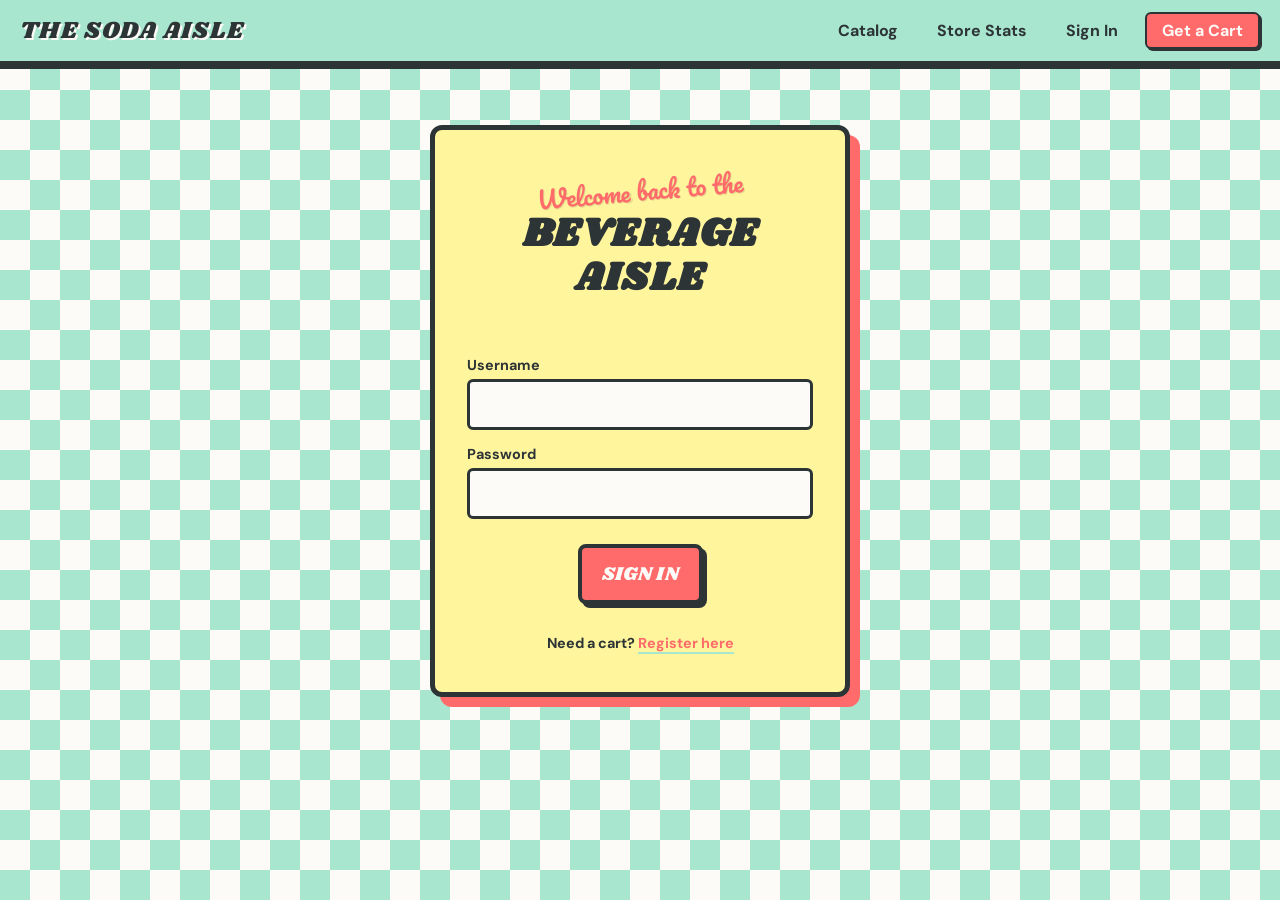
<file: public/pages/groups.html>
<!DOCTYPE html>
<html lang="en">

<head>
    <meta charset="UTF-8">
    <meta name="viewport" content="width=device-width, initial-scale=1.0">
    <title>My Groups</title>
    <link href="../css/base.css" rel="stylesheet">
    <link href="../css/profile.css" rel="stylesheet">
    <link href="../images/icon1.png" rel="icon" type="image/x-icon">
</head>

<body class="retro-theme">

<nav class="retro-nav">
    <div class="nav-brand">
        <a href="../../index.html">The Soda Aisle</a>
    </div>
    <div class="nav-links" id="navLinks">
        <a href="sodalist.html">Catalog</a>
        <a href="stats.html">Store Stats</a>

        <a href="lists.html" class="nav-auth-only hidden">My Lists</a>
        <a href="groups.html" class="nav-auth-only hidden">My Groups</a>

        <a href="login.html" class="nav-guest-only">Sign In</a>
        <a href="register.html" class="nav-btn nav-guest-only cart-btn">Get a Cart</a>

        <a href="profile.html" class="nav-btn nav-auth-only hidden profile-nav-btn" id="profileBtn">My Profile</a>
        <a href="admin.html" class="nav-auth-only hidden" id="navAdminBtn">Admin Panel</a>
        <button class="nav-btn nav-auth-only hidden" id="navLogoutBtn">Log Out</button>
    </div>
</nav>

<script src="../js/nav.js"></script>

<div class="profile-container">
    <div class="profile-header-section">
        <div class="script-accent">Get together and</div>
        <h1 class="store-title">Manage Groups</h1>
    </div>

    <h2 class="hidden">Group Management Panel</h2>

    <div style="display: grid; grid-template-columns: 1fr 2fr; gap: 20px;">
        <div class="dashboard-card">
            <h3>➕ Create Group</h3>
            <form id="createGroupForm" style="display: flex; flex-direction: column; gap: 10px;">
                <input type="text" id="groupName" placeholder="Group name (e.g., Roommates)" required
                       style="padding: 10px; border: 3px solid var(--dark-text); border-radius: 6px; font-family: 'DM Sans';">
                <input type="text" id="createGroupDesc" placeholder="Description (optional)"
                       style="padding: 10px; border: 3px solid var(--dark-text); border-radius: 6px; font-family: 'DM Sans';">
                <button type="submit" class="retro-btn small-btn" style="background: var(--dark-text); color: white;">
                    Create
                </button>
            </form>
        </div>

        <div class="dashboard-card">
            <h3>👥 My Groups</h3>
            <ul class="retro-list" id="groupsList">
                <li class="empty-state">Loading...</li>
            </ul>
        </div>
    </div>

    <div class="dashboard-card" id="groupDetailsCard" style="margin-top: 20px; display: none;">
        <h3 id="groupTitle">Group Details</h3>
        <p id="groupDesc" style="margin-bottom: 15px;"></p>

        <h4>Members</h4>
        <ul class="retro-list" id="membersList" style="margin-bottom: 15px;">
        </ul>

        <form id="inviteForm" style="display: none; border-top: 3px dashed var(--mint); padding-top: 15px;">
            <h4>Invite Member</h4>
            <div style="display: flex; gap: 10px; margin-top: 10px;">
                <input type="text" id="inviteUsername" placeholder="Username to invite" required
                       style="flex: 1; padding: 10px; border: 3px solid var(--dark-text); border-radius: 6px; font-family: 'DM Sans';">
                <button type="submit" class="retro-btn small-btn"
                        style="background: var(--mint); color: var(--dark-text);">Invite
                </button>
            </div>
        </form>

        <div style="display: flex; gap: 10px; margin-top: 15px;">
            <button id="closeDetailsBtn" class="retro-btn small-btn"
                    style="background-color: var(--white); color: var(--dark-text);">Back
            </button>
            <button id="deleteGroupBtn" class="retro-btn small-btn"
                    style="background-color: var(--washed-red); color: white; display: none;">Delete Group
            </button>
        </div>
    </div>
</div>

<script src="../js/groups.js"></script>
</body>

</html>
</file>
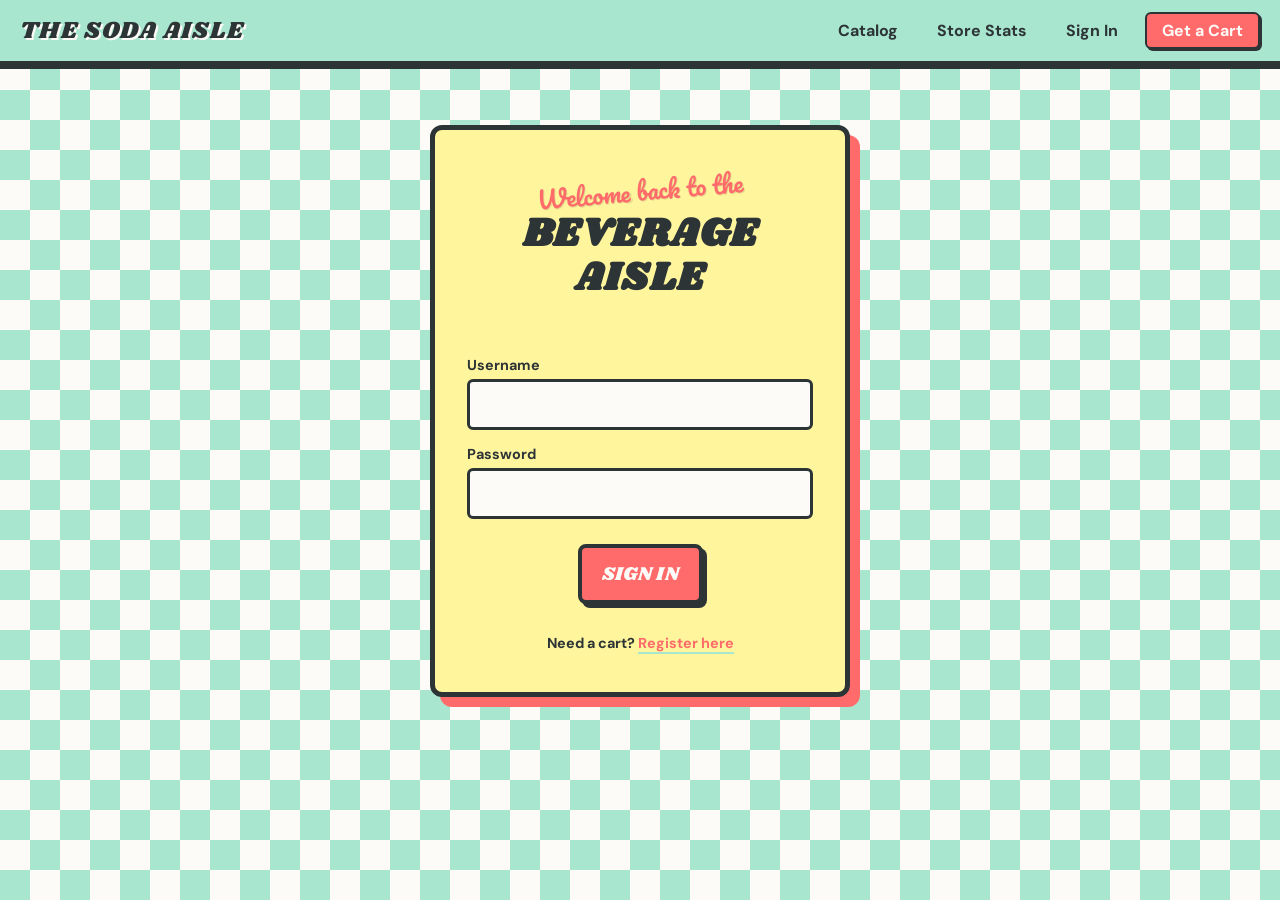
<file: public/pages/lists.html>
<!DOCTYPE html>
<html lang="en">

<head>
    <meta charset="UTF-8">
    <meta name="viewport" content="width=device-width, initial-scale=1.0">
    <title>My Shopping Lists</title>
    <link href="../css/base.css" rel="stylesheet">
    <link href="../css/profile.css" rel="stylesheet">
    <link href="../images/icon1.png" rel="icon" type="image/x-icon">
</head>

<body class="retro-theme">

<nav class="retro-nav">
    <div class="nav-brand">
        <a href="../../index.html">The Soda Aisle</a>
    </div>
    <div class="nav-links" id="navLinks">
        <a href="sodalist.html">Catalog</a>
        <a href="stats.html">Store Stats</a>

        <a href="lists.html" class="nav-auth-only hidden">My Lists</a>
        <a href="groups.html" class="nav-auth-only hidden">My Groups</a>

        <a href="login.html" class="nav-guest-only">Sign In</a>
        <a href="register.html" class="nav-btn nav-guest-only cart-btn">Get a Cart</a>

        <a href="profile.html" class="nav-btn nav-auth-only hidden profile-nav-btn" id="profileBtn">My Profile</a>
        <a href="admin.html" class="nav-auth-only hidden" id="navAdminBtn">Admin Panel</a>
        <button class="nav-btn nav-auth-only hidden" id="navLogoutBtn">Log Out</button>
    </div>
</nav>

<script src="../js/nav.js"></script>

<div class="profile-container">
    <div class="profile-header-section">
        <div class="script-accent">Prepare your cart</div>
        <h1 class="store-title">Shopping Lists</h1>
    </div>

    <h2 class="hidden">Shopping Lists Workspace</h2>

    <div class="dashboard-card" style="background-color: var(--mint);">
        <form id="createListForm" style="display: flex; gap: 10px;">
            <input type="text" id="newListName" placeholder="New list name (e.g. Weekend Party)" required
                   style="flex: 1; padding: 10px; border: 3px solid var(--dark-text); border-radius: 6px; font-family: 'DM Sans';">
            <button type="submit" class="retro-btn small-btn"
                    style="background: var(--dark-text); color: white;">Create List
            </button>
        </form>
    </div>

    <div style="display: grid; grid-template-columns: 1fr 2fr; gap: 20px;">
        <div class="dashboard-card">
            <h3>My Carts</h3>
            <ul class="retro-list" id="myListsContainer">
                <li class="empty-state">Loading...</li>
            </ul>
        </div>

        <div class="dashboard-card" id="listDetailsCard">
            <h3 id="currentListTitle">Select a list to view items</h3>
            <ul class="retro-list" id="listItemsContainer">
                <li class="empty-state">👈 Pick a list from the left</li>
            </ul>
            <button id="deleteListBtn" class="retro-btn small-btn"
                    style="margin-top: 15px; background-color: var(--washed-red); color: white; display: none;">Delete
                List
            </button>
        </div>
    </div>
</div>

<script src="../js/lists.js"></script>
</body>

</html>
</file>
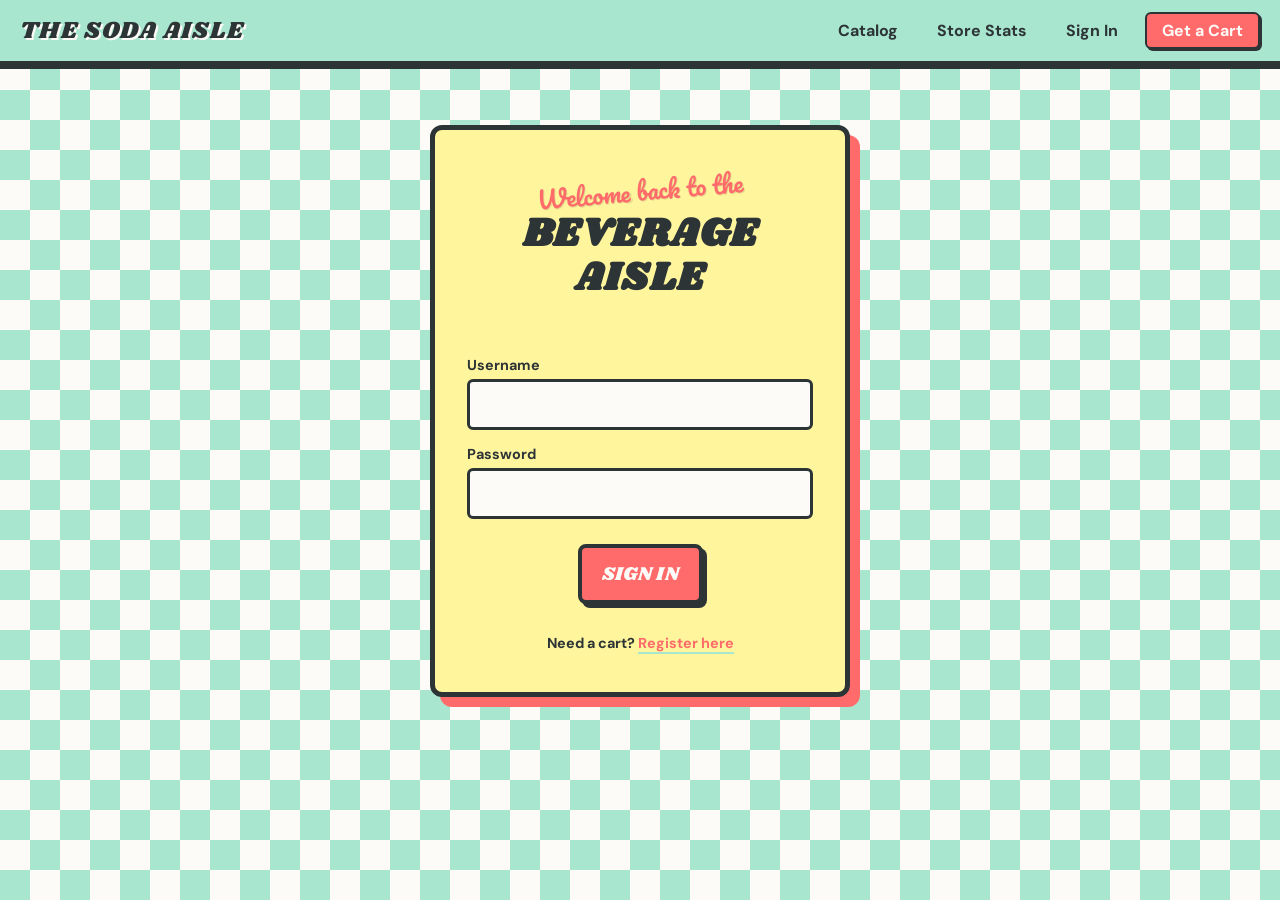
<file: public/pages/profile.html>
<!DOCTYPE html>
<html lang="en">

<head>
    <meta charset="UTF-8">
    <meta content="width=device-width, initial-scale=1.0" name="viewport">
    <title>My Profile - Beverage Aisle</title>
    <link href="../css/base.css" rel="stylesheet">
    <link href="../css/profile.css" rel="stylesheet">
    <link href="../images/icon1.png" rel="icon" type="image/x-icon">
</head>

<body class="retro-theme">

    <nav class="retro-nav">
        <div class="nav-brand">
            <a href="../../index.html">The Soda Aisle</a>
        </div>
        <div class="nav-links" id="navLinks">
            <a href="sodalist.html">Catalog</a>
            <a href="stats.html">Store Stats</a>

            <a href="lists.html" class="nav-auth-only hidden">My Lists</a>
            <a href="groups.html" class="nav-auth-only hidden">My Groups</a>

            <a href="login.html" class="nav-guest-only">Sign In</a>
            <a href="register.html" class="nav-btn nav-guest-only cart-btn">Get a Cart</a>

            <a href="profile.html" class="nav-btn nav-auth-only hidden profile-nav-btn" id="profileBtn">My Profile</a>
            <a href="admin.html" class="nav-auth-only hidden" id="navAdminBtn">Admin Panel</a>
            <button class="nav-btn nav-auth-only hidden" id="navLogoutBtn">Log Out</button>
        </div>
    </nav>

    <script src="../js/nav.js"></script>

    <div class="profile-container">
        <div class="profile-header-section">
            <div class="script-accent">Welcome to your</div>
            <h1 class="store-title">Soda Profile</h1>
        </div>

        <div class="error-message" id="errorMessage"></div>

        <div class="profile-info-banner">
            <div class="avatar-wrapper">
                <img alt="Avatar" id="profileImage" src="../images/icon1.png">
            </div>
            <div class="user-details">
                <h2 id="profileUsername">Loading...</h2>
                <p><strong>Email:</strong> <span id="profileEmail">...</span></p>
                <p><strong>Role:</strong> <span class="badge" id="profileRole">...</span></p>
                <p><strong>Joined:</strong> <span id="profileJoined">...</span></p>

                <div class="avatar-update-form">
                    <label for="avatarInput"></label><input id="avatarInput" placeholder="New avatar URL..."
                        type="text">
                    <button class="retro-btn small-btn" id="updateAvatarBtn">Update Pic</button>
                </div>
            </div>
        </div>

        <div class="dashboard-grid">
            <div class="dashboard-card">
                <h3>Dietary Profile</h3>
                <div class="tag-container" id="restrictionsList">
                    <p class="empty-state">Loading...</p>
                </div>

                <button id="editRestrictionsBtn" class="retro-btn small-btn hidden"
                    style="margin-top: 15px; background-color: var(--mint); color: var(--dark-text);">
                    Edit Profile
                </button>

                <!-- Hidden form for editing -->
                <form id="editRestrictionsForm" class="hidden"
                    style="margin-top: 15px; border-top: 3px dashed var(--mint); padding-top: 15px;">
                    <p style="font-size: 0.9rem; font-weight: bold; margin-bottom: 10px;">Select your restrictions:</p>

                    <div id="availableRestrictions" class="checkbox-group"
                        style="display: flex; flex-direction: column; gap: 10px; margin-bottom: 15px;">
                        <!-- Checkboxes injected here via JS -->
                    </div>

                    <div style="display: flex; gap: 10px;">
                        <button type="submit" class="retro-btn small-btn"
                            style="background-color: var(--dark-text); color: var(--white);">Save
                        </button>
                        <button type="button" id="cancelRestrictionsBtn" class="retro-btn small-btn"
                            style="background-color: var(--white); color: var(--dark-text);">Cancel
                        </button>
                    </div>
                </form>
            </div>

            <div class="dashboard-card">
                <h3>Top Rated Sodas</h3>
                <ul class="retro-list" id="preferencesList">
                    <li class="empty-state">Loading...</li>
                </ul>
            </div>

            <div class="dashboard-card">
                <h3>My Groups</h3>
                <ul class="retro-list" id="groupsList">
                    <li class="empty-state">Loading...</li>
                </ul>
            </div>

            <div class="dashboard-card">
                <h3>Active Shopping Lists</h3>
                <ul class="retro-list" id="shoppingLists">
                    <li class="empty-state">Loading...</li>
                </ul>
            </div>

            <div class="dashboard-card rate-card">
                <h3>✏️ Rate a Beverage</h3>
                <p style="margin-bottom: 15px;">Add or update your preference for a drink in our catalog.</p>

                <form id="addPreferenceForm" class="rate-form">
                    <div class="form-group flex-2">
                        <label for="bevSelect">Select Beverage</label>
                        <select id="bevSelect" required class="rate-select">
                            <option value="">Loading catalog...</option>
                        </select>
                    </div>

                    <div class="form-group flex-1">
                        <label for="bevRating">Rating (1-5)</label>
                        <input type="number" id="bevRating" min="1" max="5" required class="rate-input">
                    </div>

                    <div class="form-group flex-2">
                        <label for="bevNotes">Personal Notes</label>
                        <input type="text" id="bevNotes" placeholder="e.g., Best with ice!" class="rate-input">
                    </div>

                    <button type="submit" class="retro-btn small-btn rate-submit-btn">Save</button>
                </form>
            </div>

            <div class="profile-actions">
                <a class="retro-btn" href="../../index.html">Back to Store</a>
                <button class="retro-btn logout-btn" id="logoutBtn">Log Out</button>
            </div>
        </div>
    </div>
    <script src="../js/profile.js"></script>
</body>

</html>
</file>
<file: public/css/base.css>
@import url('https://fonts.googleapis.com/css2?family=Pacifico&family=Shrikhand&family=DM+Sans:wght@400;700&display=swap');

:root {
    --mint: #A8E6CF;
    --butter-yellow: #FFF59D;
    --washed-red: #FF6B6B;
    --dark-text: #2D3436;
    --white: #FDFBF7;
}

* {
    box-sizing: border-box;
    margin: 0;
    padding: 0;
}

/* Base Body & Retro Background applied via class to keep it modular */
body.retro-theme {
    font-family: 'DM Sans', sans-serif;
    color: var(--dark-text);
    background-color: var(--white);
    background-image: linear-gradient(45deg, var(--mint) 25%, transparent 25%, transparent 75%, var(--mint) 75%, var(--mint)),
        linear-gradient(45deg, var(--mint) 25%, transparent 25%, transparent 75%, var(--mint) 75%, var(--mint));
    background-size: 60px 60px;
    background-position: 0 0, 30px 30px;
    min-height: 100vh;
}

/* Shared Typography */
.script-accent {
    font-family: Pacifico, cursive;
    color: var(--washed-red);
    font-size: 1.5rem;
    text-shadow: 1px 1px 0 rgb(0 0 0 / 10%);
    transform: rotate(-5deg);
}

.store-title {
    font-family: Shrikhand, serif;
    color: var(--dark-text);
    text-transform: uppercase;
    letter-spacing: 1px;
}

/* Global Forms */
.form-group {
    display: flex;
    flex-direction: column;
    text-align: left;
    margin-bottom: 15px;
}

.form-group label {
    font-weight: 700;
    margin-bottom: 5px;
    font-size: 0.9rem;
    display: block;
}

.form-group input {
    font-family: 'DM Sans', sans-serif;
    width: 100%;
    padding: 12px;
    font-size: 1rem;
    border: 3px solid var(--dark-text);
    border-radius: 6px;
    background-color: var(--white);
    transition: all 0.2s ease;
}

.form-group input:focus {
    outline: none;
    background-color: #fff;
    border-color: var(--washed-red);
    box-shadow: 4px 4px 0 var(--mint);
}

.error-message {
    color: var(--washed-red);
    font-weight: bold;
    font-size: 0.9rem;
    min-height: 20px;
}

/* Global Buttons */
.retro-btn {
    font-family: Shrikhand, serif;
    font-size: 1.2rem;
    background-color: var(--washed-red);
    color: var(--white);
    border: 4px solid var(--dark-text);
    padding: 12px 20px;
    border-radius: 8px;
    cursor: pointer;
    text-transform: uppercase;
    box-shadow: 4px 4px 0 var(--dark-text);
    transition: transform 0.1s, box-shadow 0.1s;
    display: inline-block;
    text-decoration: none;
    text-align: center;
}

.retro-btn:active {
    transform: translate(4px, 4px);
    box-shadow: none;
}

.retro-btn.small-btn,
.small-btn {
    font-size: 0.9rem;
    padding: 8px 12px;
}

/* Utilities (Badges, Lists, Empty States) */
.badge {
    background-color: var(--mint);
    padding: 2px 8px;
    border-radius: 4px;
    border: 2px solid var(--dark-text);
    font-weight: bold;
    text-transform: uppercase;
    font-size: 0.8rem;
}

.empty-state {
    color: #666;
    font-style: italic;
    font-size: 0.9rem;
}

.retro-list {
    list-style: none;
    padding: 0;
}

.retro-list li {
    padding: 8px 0;
    border-bottom: 2px solid #eee;
    font-size: 1rem;
    display: flex;
    justify-content: space-between;
}

.retro-list li:last-child {
    border-bottom: none;
}

/* Image Preview Styles */
.image-preview-container {
    margin: 0 auto 20px;
    width: 100%;
    max-width: 250px;
    height: 250px;
    border: 4px dashed var(--washed-red);
    border-radius: 12px;
    display: flex;
    align-items: center;
    justify-content: center;
    background-color: var(--white);
    overflow: hidden;
}

.image-placeholder {
    text-align: center;
    padding: 20px;
}

.placeholder-text {
    font-family: Shrikhand, serif;
    font-size: 1.1rem;
    color: var(--washed-red);
    line-height: 1.4;
    display: block;
}

#image-preview {
    width: 100%;
    height: 100%;
    object-fit: contain; /* Keeps the whole soda can/bottle visible */
    background-color: var(--white);
}

/* Global style for navigation bar */

.retro-nav {
    background-color: var(--mint);
    border-bottom: 4px solid var(--dark-text);
    padding: 12px 20px;
    display: flex;
    justify-content: space-between;
    align-items: center;
    position: sticky;
    top: 0;
    z-index: 1000;
    box-shadow: 0 4px 0 var(--dark-text);
    margin-bottom: 30px;
}

.nav-brand a {
    font-family: Shrikhand, serif;
    font-size: 1.5rem;
    color: var(--dark-text);
    text-decoration: none;
    text-transform: uppercase;
    letter-spacing: 1px;
    text-shadow: 2px 2px 0 var(--white);
}

.nav-links {
    display: flex;
    gap: 15px;
    align-items: center;
}

.nav-links a,
.nav-links button {
    font-family: 'DM Sans', sans-serif;
    font-weight: 700;
    font-size: 1rem;
    color: var(--dark-text);
    text-decoration: none;
    padding: 5px 10px;
    border: 2px solid transparent;
    transition: all 0.2s;
    background: none;
    cursor: pointer;
}

.nav-links a:hover {
    border-bottom: 2px solid var(--washed-red);
}

.nav-links .nav-btn {
    background-color: var(--washed-red);
    color: var(--white);
    border: 2px solid var(--dark-text);
    border-radius: 6px;
    padding: 6px 15px;
    box-shadow: 2px 2px 0 var(--dark-text);
}

.nav-links .nav-btn:hover {
    border-bottom: 2px solid var(--dark-text);
}

.nav-links .nav-btn:active {
    box-shadow: 0 0 0 var(--dark-text);
    transform: translate(2px, 2px);
}

/* Butonul special de profil din bara de navigare */
.profile-nav-btn {
    background-color: var(--mint) !important;
    color: var(--dark-text) !important;
    margin-right: 5px;
}

/* Repararea accesibilității listelor retro */
.retro-list li.empty-state {
    border-bottom: none;
    justify-content: center;
}

.mt-5 {
    margin-top: 5px;
}

.mt-10 {
    margin-top: 10px;
}

.mt-15 {
    margin-top: 15px;
}

.mt-20 {
    margin-top: 20px;
}

.mb-0 {
    margin-bottom: 0 !important;
}

.mb-15 {
    margin-bottom: 15px;
}

.mb-20 {
    margin-bottom: 20px;
}

.p-8 {
    padding: 8px;
}


.d-block {
    display: block;
}

.d-flex {
    display: flex;
}

.flex-col {
    flex-direction: column;
}

.gap-10 {
    gap: 10px;
}

.gap-15 {
    gap: 15px;
}

.align-center {
    align-items: center;
}

.align-start {
    align-self: flex-start;
}

.justify-center {
    justify-content: center;
}

.flex-1 {
    flex: 1;
}

.flex-2 {
    flex: 2;
}

.grid-col-full {
    grid-column: 1 / -1;
}

.text-center {
    text-align: center;
}

.text-green {
    color: green;
}

.font-bold {
    font-weight: bold;
}

.fs-1-5rem {
    font-size: 1.5rem;
}

.fs-2rem {
    font-size: 2rem;
}

.fs-3-5rem {
    font-size: 3.5rem;
}

.bg-mint {
    background-color: var(--mint) !important;
    color: var(--dark-text) !important;
}

.bg-red {
    background-color: var(--washed-red) !important;
    color: var(--white) !important;
}

.bg-dark {
    background-color: var(--dark-text) !important;
    color: var(--white) !important;
}


.rate-input {
    padding: 10px;
    border: 3px solid var(--dark-text);
    border-radius: 6px;
    width: 100%;
}

.hidden {
    display: none !important;
}
</file>
<file: public/css/style.css>
.lpheading,
.lpdescription,
.lpbutton {
    text-align: center;
    font-family: Arial, Helvetica, sans-serif;
}

.lpheading {
    font-size: 50px;
}

.lpdescription {
    padding: 40px;
    font-size: 20px;
}

.lpbutton {
    text-decoration: none;
    align-items: center;
}

.lpimage {
    display: block;
    margin: 20px auto;
    width: 20%;
}

.lpbuttons {
    display: flex;
    justify-content: center;
    gap: 20px;
}

/* =========================================
   SODA CATALOG GRID & CARDS
   ========================================= */
.catalog-header {
    text-align: center;
    margin: 20px auto 30px;
}

.catalog-controls {
    background-color: var(--butter-yellow);
    border: 5px solid var(--dark-text);
    border-radius: 12px;
    padding: 20px;
    max-width: 900px;
    margin: 0 auto 40px;
    box-shadow: 8px 8px 0 var(--mint);
    display: flex;
    gap: 15px;
    flex-wrap: wrap;
    justify-content: center;
    align-items: center;
}

.catalog-controls input,
.catalog-controls select {
    padding: 12px 15px;
    border: 3px solid var(--dark-text);
    border-radius: 8px;
    font-family: 'DM Sans', sans-serif;
    font-size: 1rem;
    flex: 1;
    min-width: 200px;
}

.catalog-controls input:focus,
.catalog-controls select:focus {
    outline: none;
    border-color: var(--washed-red);
    box-shadow: 4px 4px 0 var(--mint);
}

.catalog-controls input[type="checkbox"] {
    min-width: unset;
    width: 18px;
    flex: none;
    padding: 0;
}

.catalog {
    display: grid;

    /* Creează o grilă responsivă (minim 280px lățime cardul, maxim 1 pe rând) */
    grid-template-columns: repeat(auto-fill, minmax(280px, 1fr));
    gap: 30px;
    padding: 20px;
    max-width: 1200px;
    margin: 0 auto 50px;
}

.beverage-card {
    background-color: var(--white);
    border: 4px solid var(--dark-text);
    border-radius: 12px;
    padding: 20px;
    text-align: center;

    /* Umbră solidă specifică anilor 70/benzi desenate */
    box-shadow: 6px 6px 0 var(--dark-text);
    display: flex;
    flex-direction: column;
    gap: 10px;
    transition: transform 0.2s, box-shadow 0.2s;
    position: relative;
    overflow: hidden;
}

.beverage-card:hover {
    transform: translate(-4px, -4px);
    box-shadow: 10px 10px 0 var(--washed-red);
    cursor: pointer;
}

.beverage-card img {
    width: 100%;
    height: 200px;
    object-fit: contain; /* Păstrează proporțiile sticlei/dozei */
    border-bottom: 3px dashed var(--mint);
    padding-bottom: 15px;
    margin: 0 auto 10px;
}

.beverage-card h3 {
    font-family: Shrikhand, serif;
    font-size: 1.5rem;
    color: var(--dark-text);
    line-height: 1.2;
}

.beverage-price {
    font-size: 1.4rem;
    font-weight: 700;
    color: var(--washed-red);
    font-family: Shrikhand, serif;
}

.card-actions {
    margin-top: 15px;
    border-top: 2px solid #eee;
    padding-top: 15px;
}

.card-full-link {
    position: absolute;
    top: 0;
    left: 0;
    width: 100%;
    height: 100%;
    z-index: 1; /* Sits just above the card background */
    text-decoration: none;
    outline: none;
}

.card-actions, .badge {
    position: relative;
    z-index: 2; /* Ensures buttons and badges stay clickable/above the link */
}

/* public/css/style.css - Landing Page Specific Styles */

.hero-container {
    background-color: var(--butter-yellow);
    border: 5px solid var(--dark-text);
    border-radius: 16px;
    box-shadow: 12px 12px 0 var(--washed-red);
    padding: 3rem 2rem;
    width: 100%;
    max-width: 600px;
    margin: 40px auto;
    text-align: center;
    display: flex;
    flex-direction: column;
    gap: 20px;
    position: relative;
    overflow: hidden;
}

/* A retro sticker effect for the hero card */
.retro-badge {
    position: absolute;
    top: -10px;
    right: -10px;
    background-color: var(--mint);
    color: var(--dark-text);
    font-family: Shrikhand, serif;
    padding: 15px;
    border-radius: 50%;
    border: 4px solid var(--dark-text);
    transform: rotate(15deg);
    font-size: 1.2rem;
    box-shadow: 4px 4px 0 var(--washed-red);
}

.hero-description {
    font-size: 1.2rem;
    line-height: 1.5;
    padding: 0 20px;
    margin-bottom: 10px;
    font-weight: 700;
}

.nav-grid {
    display: grid;
    grid-template-columns: 1fr 1fr;
    gap: 15px;
    margin-top: 10px;
}

/* Full-width button for the main call to action */
.nav-grid .primary-action {
    grid-column: 1 / -1;
    font-size: 1.5rem;
    padding: 15px;
    background-color: var(--mint);
    color: var(--dark-text);
}

.hero-welcome-text {
    font-size: 2rem;
}

.hero-main-title {
    font-size: 3.5rem;
}

.cart-btn {
    background-color: var(--mint) !important;
    color: var(--dark-text) !important;
}

.hero-icon {
    width: 60px;
    margin: 10px auto 0;
    opacity: 0.8;
}

/* Utility classes for hiding/showing elements based on login status */
.hidden {
    display: none !important;
}
</file>
<file: public/css/admin.css>
.admin-heading {
    font-family: Shrikhand, serif;
    font-size: 3rem;
    color: var(--dark-text);
    text-align: center;
    margin-top: 20px;
    margin-bottom: 30px;
    text-transform: uppercase;
    letter-spacing: 2px;
    text-shadow: 4px 4px 0 var(--washed-red);
}

.admin-content-hidden {
    display: none;
}

.admin-container {
    background-color: var(--butter-yellow);
    border: 5px solid var(--dark-text);
    border-radius: 12px;
    box-shadow: 10px 10px 0 var(--washed-red);
    padding: 2.5rem 2rem;
    width: 100%;
    max-width: 850px;
    margin: 40px auto;
    display: flex;
    flex-direction: column;
    gap: 25px;
}

.admin-section {
    background-color: var(--white);
    padding: 20px;
    border: 4px solid var(--dark-text);
    border-radius: 12px;
    box-shadow: 6px 6px 0 var(--mint);
}

.admin-section h2 {
    font-family: Shrikhand, serif;
    font-size: 1.5rem;
    color: var(--dark-text);
}

.admin-section-header {
    display: flex;
    justify-content: space-between;
    align-items: center;
    margin-bottom: 15px;
    border-bottom: 3px dashed var(--washed-red);
    padding-bottom: 10px;
}

.retro-list-container {
    margin-top: 15px;
}

.user-item {
    display: flex;
    justify-content: space-between;
    align-items: center;
    padding: 12px 0;
    border-bottom: 2px dashed var(--dark-text);
    font-size: 1rem;
}

.user-item:last-child {
    border-bottom: none;
}

/* Specific class for the dynamically generated delete button */
.user-item .delete-user-btn {
    background-color: var(--dark-text);
    color: var(--white);
    padding: 6px 12px;
    border-radius: 6px;
    border: 2px solid var(--dark-text);
    font-weight: bold;
    font-family: 'DM Sans', sans-serif;
    font-size: 0.9rem;
    cursor: pointer;
    box-shadow: 3px 3px 0 var(--washed-red);
    transition: transform 0.1s, box-shadow 0.1s;
}

.user-item .delete-user-btn:active {
    box-shadow: 0 0 0 var(--washed-red);
    transform: translate(3px, 3px);
}

.user-item .delete-beverage-btn {
    background-color: var(--dark-text);
    color: var(--white);
    padding: 6px 12px;
    border-radius: 6px;
    border: 2px solid var(--dark-text);
    font-weight: bold;
    font-family: 'DM Sans', sans-serif;
    font-size: 0.9rem;
    cursor: pointer;
    box-shadow: 3px 3px 0 var(--washed-red);
    transition: transform 0.1s, box-shadow 0.1s;
}

.user-item .delete-beverage-btn:active {
    box-shadow: 0 0 0 var(--washed-red);
    transform: translate(3px, 3px);
}
</file>
<file: public/css/edit-beverage.css>
/* Open Food Facts Fetcher Section */
.off-fetcher-group {
    background: var(--mint);
    padding: 15px;
    border-radius: 8px;
    border: 3px solid var(--dark-text);
    margin-bottom: 20px;
}

.off-input-wrapper {
    display: flex;
    gap: 10px;
}

.off-input-wrapper input {
    flex: 1;
}

.off-status-text {
    display: block;
    margin-top: 5px;
    font-weight: bold;
}

/* Status Text Colors */
.text-error {
    color: var(--washed-red);
}

.text-success {
    color: green;
}

.text-default {
    color: var(--dark-text);
}

/* Form Section Headers to organize the many fields */
.form-section-header {
    font-family: Shrikhand, serif;
    font-size: 1.3rem;
    color: var(--washed-red);
    margin: 25px 0 15px;
    border-bottom: 3px dashed var(--mint);
    padding-bottom: 5px;
}

/* Textareas and Selects matched to Base Inputs */
.form-group textarea,
.form-group select {
    font-family: 'DM Sans', sans-serif;
    width: 100%;
    padding: 12px;
    font-size: 1rem;
    border: 3px solid var(--dark-text);
    border-radius: 6px;
    background-color: var(--white);
    transition: all 0.2s ease;
}

.form-group textarea {
    resize: vertical;
}

.form-group textarea:focus,
.form-group select:focus {
    outline: none;
    border-color: var(--washed-red);
    box-shadow: 4px 4px 0 var(--mint);
}

.form-group input[type="checkbox"] {
    width: auto;
    padding: 0;
    margin-left: 10px;
    transform: scale(1.3);
    cursor: pointer;
}


.form-group input[type="checkbox"],
.form-group input[type="checkbox"]:focus {
    box-shadow: 2px 2px 0 var(--mint) !important;
}

.checkbox-group {
    display: flex;
    flex-direction: row;
    align-items: center;
}

.checkbox-group label {
    margin-bottom: 0;
    cursor: pointer;
}

/* Action Buttons Container */
.action-buttons-container {
    display: flex;
    gap: 10px;
    margin-top: 30px;
    justify-content: center;
}

.btn-approve {
    background: var(--mint);
    color: var(--dark-text);
}

/* Nutritional Info Grid */
.nutrition-grid {
    display: grid;
    grid-template-columns: repeat(auto-fit, minmax(80px, 1fr));
    gap: 10px;
}

.nutrition-grid .form-group {
    margin-bottom: 0;
}

.nutrition-grid input {
    padding: 8px;
}
</file>
<file: public/css/profile.css>
.profile-container {
    background-color: var(--butter-yellow);
    border: 5px solid var(--dark-text);
    border-radius: 12px;
    box-shadow: 10px 10px 0 var(--washed-red);
    padding: 2.5rem 2rem;
    width: 100%;
    max-width: 850px;
    margin: 40px auto;
    display: flex;
    flex-direction: column;
    gap: 25px;
}

.profile-header-section {
    text-align: center;
    margin-bottom: 10px;
}

.store-title {
    font-size: 2.5rem;
}

.profile-info-banner {
    display: flex;
    flex-wrap: wrap;
    gap: 20px;
    align-items: center;
    background-color: var(--white);
    padding: 20px;
    border: 4px solid var(--dark-text);
    border-radius: 12px;
    box-shadow: 6px 6px 0 var(--mint);
}

.avatar-wrapper img {
    width: 120px;
    height: 120px;
    border-radius: 50%;
    object-fit: cover;
    border: 4px solid var(--dark-text);
    background-color: var(--butter-yellow);
}

.user-details {
    flex: 1;
    min-width: 250px;
}

.user-details h2 {
    font-family: Shrikhand, serif;
    font-size: 2rem;
    margin-bottom: 10px;
    color: var(--washed-red);
    letter-spacing: 1px;
}

.user-details p {
    margin-bottom: 5px;
    font-size: 1.1rem;
}

.avatar-update-form {
    margin-top: 15px;
    display: flex;
    gap: 10px;
}

.avatar-update-form input {
    flex: 1;
    padding: 8px;
    font-family: 'DM Sans', sans-serif;
    border: 3px solid var(--dark-text);
    border-radius: 6px;
}

.small-btn {
    margin-top: 0;
}

.dashboard-grid {
    display: grid;
    grid-template-columns: repeat(auto-fit, minmax(300px, 1fr));
    gap: 20px;
}

.dashboard-card {
    background-color: var(--white);
    padding: 20px;
    border: 4px solid var(--dark-text);
    border-radius: 12px;
    box-shadow: 4px 4px 0 var(--dark-text);
}

.dashboard-card h3 {
    font-family: Shrikhand, serif;
    font-size: 1.3rem;
    margin-bottom: 15px;
    border-bottom: 3px dashed var(--washed-red);
    padding-bottom: 5px;
}

.tag-container {
    display: flex;
    flex-wrap: wrap;
    gap: 10px;
}

.tag {
    background-color: var(--washed-red);
    color: var(--white);
    padding: 5px 12px;
    border-radius: 20px;
    border: 2px solid var(--dark-text);
    font-weight: bold;
    font-size: 0.9rem;
}

.profile-actions {
    display: flex;
    justify-content: center;
    gap: 20px;
    margin-top: 10px;
}

.logout-btn {
    background-color: var(--dark-text);
    box-shadow: 4px 4px 0 var(--washed-red);
}

.logout-btn:active {
    box-shadow: 0 0 0 var(--washed-red);
}

/* Stiluri mutate din formularul Rate a Beverage */
.rate-card {
    grid-column: 1 / -1;
    background-color: var(--mint) !important;
}

.rate-form {
    display: flex;
    gap: 15px;
    flex-wrap: wrap;
    align-items: flex-end;
}

.form-group.flex-2 {
    flex: 2;
    margin-bottom: 0;
}

.form-group.flex-1 {
    flex: 1;
    margin-bottom: 0;
}

.rate-select {
    width: 100%;
    padding: 12px;
    border: 3px solid var(--dark-text);
    border-radius: 6px;
    font-family: 'DM Sans', sans-serif;
    background-color: var(--white);
}

.rate-input { width: 100%; }

.rate-submit-btn {
    background-color: var(--dark-text) !important;
    color: var(--white) !important;
}
</file>
